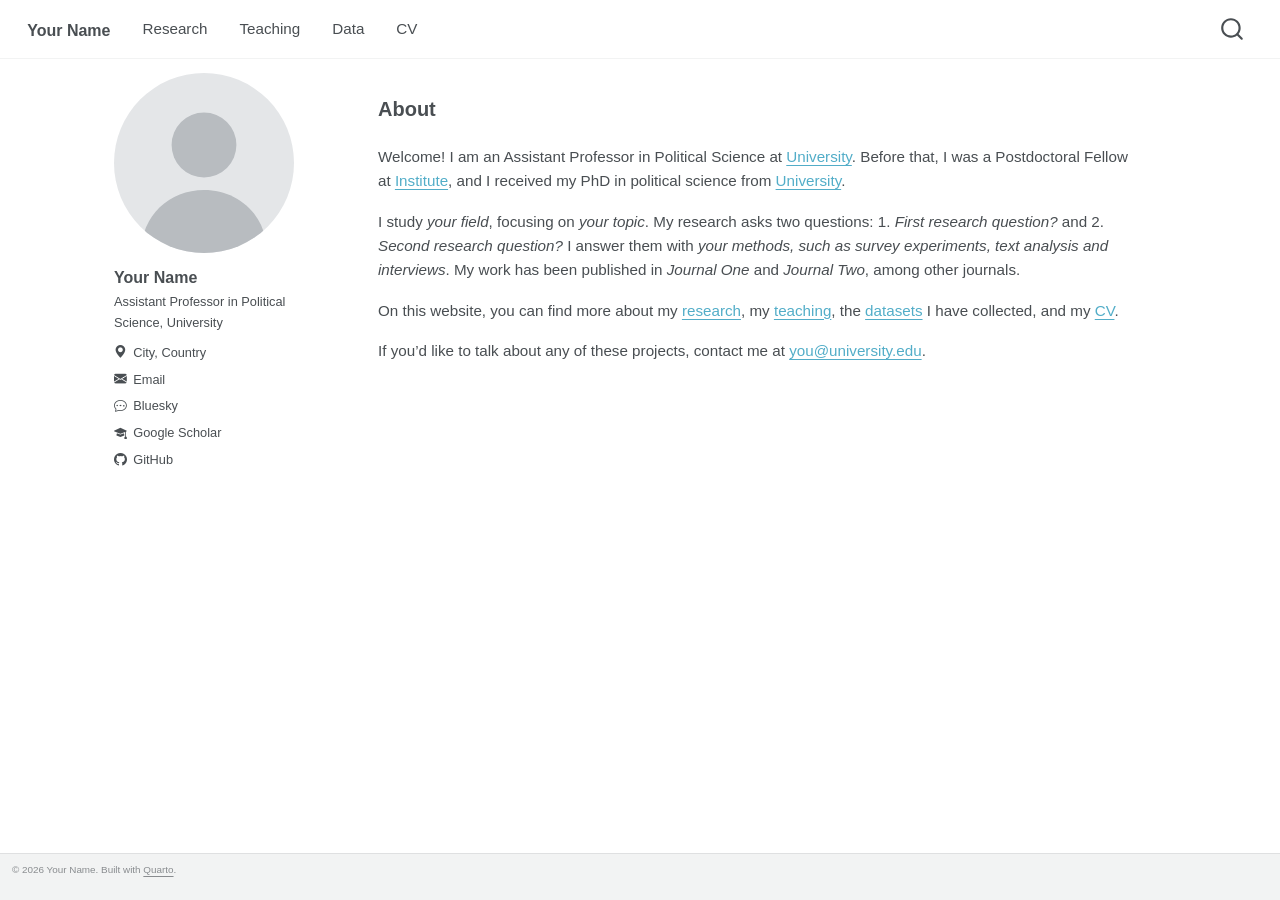
<file: index.html>
<!DOCTYPE html>
<html xmlns="http://www.w3.org/1999/xhtml" lang="en" xml:lang="en"><head>

<meta charset="utf-8">
<meta name="generator" content="quarto-1.8.27">

<meta name="viewport" content="width=device-width, initial-scale=1.0, user-scalable=yes">


<title>Your Name</title>
<style>
code{white-space: pre-wrap;}
span.smallcaps{font-variant: small-caps;}
div.columns{display: flex; gap: min(4vw, 1.5em);}
div.column{flex: auto; overflow-x: auto;}
div.hanging-indent{margin-left: 1.5em; text-indent: -1.5em;}
ul.task-list{list-style: none;}
ul.task-list li input[type="checkbox"] {
  width: 0.8em;
  margin: 0 0.8em 0.2em -1em; /* quarto-specific, see https://github.com/quarto-dev/quarto-cli/issues/4556 */ 
  vertical-align: middle;
}
</style>


<script src="site_libs/quarto-nav/quarto-nav.js"></script>
<script src="site_libs/quarto-nav/headroom.min.js"></script>
<script src="site_libs/clipboard/clipboard.min.js"></script>
<script src="site_libs/quarto-search/autocomplete.umd.js"></script>
<script src="site_libs/quarto-search/fuse.min.js"></script>
<script src="site_libs/quarto-search/quarto-search.js"></script>
<meta name="quarto:offset" content="./">
<script src="site_libs/quarto-html/quarto.js" type="module"></script>
<script src="site_libs/quarto-html/tabsets/tabsets.js" type="module"></script>
<script src="site_libs/quarto-html/axe/axe-check.js" type="module"></script>
<script src="site_libs/quarto-html/popper.min.js"></script>
<script src="site_libs/quarto-html/tippy.umd.min.js"></script>
<script src="site_libs/quarto-html/anchor.min.js"></script>
<link href="site_libs/quarto-html/tippy.css" rel="stylesheet">
<link href="site_libs/quarto-html/quarto-syntax-highlighting-ed96de9b727972fe78a7b5d16c58bf87.css" rel="stylesheet" id="quarto-text-highlighting-styles">
<script src="site_libs/bootstrap/bootstrap.min.js"></script>
<link href="site_libs/bootstrap/bootstrap-icons.css" rel="stylesheet">
<link href="site_libs/bootstrap/bootstrap-ee97588a45129e095c12fea305d9e4d0.min.css" rel="stylesheet" append-hash="true" id="quarto-bootstrap" data-mode="light">
<script id="quarto-search-options" type="application/json">{
  "location": "navbar",
  "copy-button": false,
  "collapse-after": 3,
  "panel-placement": "end",
  "type": "overlay",
  "limit": 50,
  "keyboard-shortcut": [
    "f",
    "/",
    "s"
  ],
  "show-item-context": false,
  "language": {
    "search-no-results-text": "No results",
    "search-matching-documents-text": "matching documents",
    "search-copy-link-title": "Copy link to search",
    "search-hide-matches-text": "Hide additional matches",
    "search-more-match-text": "more match in this document",
    "search-more-matches-text": "more matches in this document",
    "search-clear-button-title": "Clear",
    "search-text-placeholder": "",
    "search-detached-cancel-button-title": "Cancel",
    "search-submit-button-title": "Submit",
    "search-label": "Search"
  }
}</script>


</head>

<body class="nav-fixed fullcontent quarto-light">

<div id="quarto-search-results"></div>
  <header id="quarto-header" class="headroom fixed-top">
    <nav class="navbar navbar-expand-lg " data-bs-theme="dark">
      <div class="navbar-container container-fluid">
      <div class="navbar-brand-container mx-auto">
    <a class="navbar-brand" href="./index.html">
    <span class="navbar-title">Your Name</span>
    </a>
  </div>
            <div id="quarto-search" class="" title="Search"></div>
          <button class="navbar-toggler" type="button" data-bs-toggle="collapse" data-bs-target="#navbarCollapse" aria-controls="navbarCollapse" role="menu" aria-expanded="false" aria-label="Toggle navigation" onclick="if (window.quartoToggleHeadroom) { window.quartoToggleHeadroom(); }">
  <span class="navbar-toggler-icon"></span>
</button>
          <div class="collapse navbar-collapse" id="navbarCollapse">
            <ul class="navbar-nav navbar-nav-scroll me-auto">
  <li class="nav-item">
    <a class="nav-link" href="./research.html"> 
<span class="menu-text">Research</span></a>
  </li>  
  <li class="nav-item">
    <a class="nav-link" href="./teaching.html"> 
<span class="menu-text">Teaching</span></a>
  </li>  
  <li class="nav-item">
    <a class="nav-link" href="./data.html"> 
<span class="menu-text">Data</span></a>
  </li>  
  <li class="nav-item">
    <a class="nav-link" href="./cv.html"> 
<span class="menu-text">CV</span></a>
  </li>  
</ul>
          </div> <!-- /navcollapse -->
            <div class="quarto-navbar-tools">
</div>
      </div> <!-- /container-fluid -->
    </nav>
</header>
<!-- content -->
<div id="quarto-content" class="quarto-container page-layout-custom page-navbar">
<!-- sidebar -->
<!-- margin-sidebar -->
<!-- main -->

<header id="title-block-header" class="quarto-title-block default">
<div class="quarto-title">
<h1 class="title">Your Name</h1>
</div>



<div class="quarto-title-meta">

    
  
    
  </div>
  


</header>


<div class="page-grid"><div class="author-card">
<img class="author-photo" src="./images/profile.svg" alt="Photo of Your Name">
<p class="author-name">Your Name</p>
<p class="author-bio">Assistant Professor in Political Science, University</p>
<ul class="author-links">
<li><i class="bi bi-geo-alt-fill"></i>City, Country</li>
<li><a href="mailto:you@university.edu"><i class="bi bi-envelope-fill"></i>Email</a></li>
<li><a href="https://bsky.app/profile/yourhandle"><i class="bi bi-chat-dots"></i>Bluesky</a></li>
<li><a href="https://scholar.google.com/"><i class="bi bi-mortarboard-fill"></i>Google Scholar</a></li>
<li><a href="https://github.com/osorio-krauter"><i class="bi bi-github"></i>GitHub</a></li>
</ul></div><div class="page-main">
<section id="about" class="level2">
<h2 data-anchor-id="about">About</h2>
<p>Welcome! I am an Assistant Professor in Political Science at <a href="https://example.edu">University</a>. Before that, I was a Postdoctoral Fellow at <a href="https://example.edu">Institute</a>, and I received my PhD in political science from <a href="https://example.edu">University</a>.</p>
<p>I study <em>your field</em>, focusing on <em>your topic</em>. My research asks two questions: 1. <em>First research question?</em> and 2. <em>Second research question?</em> I answer them with <em>your methods, such as survey experiments, text analysis and interviews</em>. My work has been published in <em>Journal One</em> and <em>Journal Two</em>, among other journals.</p>
<p>On this website, you can find more about my <a href="./research.html">research</a>, my <a href="./teaching.html">teaching</a>, the <a href="./data.html">datasets</a> I have collected, and my <a href="./cv.html">CV</a>.</p>
<p>If you’d like to talk about any of these projects, contact me at <a href="mailto:you@university.edu">you@university.edu</a>.</p>


</section></div></div>



<script id="quarto-html-after-body" type="application/javascript">
  window.document.addEventListener("DOMContentLoaded", function (event) {
    const icon = "";
    const anchorJS = new window.AnchorJS();
    anchorJS.options = {
      placement: 'right',
      icon: icon
    };
    anchorJS.add('.anchored');
    const isCodeAnnotation = (el) => {
      for (const clz of el.classList) {
        if (clz.startsWith('code-annotation-')) {                     
          return true;
        }
      }
      return false;
    }
    const onCopySuccess = function(e) {
      // button target
      const button = e.trigger;
      // don't keep focus
      button.blur();
      // flash "checked"
      button.classList.add('code-copy-button-checked');
      var currentTitle = button.getAttribute("title");
      button.setAttribute("title", "Copied!");
      let tooltip;
      if (window.bootstrap) {
        button.setAttribute("data-bs-toggle", "tooltip");
        button.setAttribute("data-bs-placement", "left");
        button.setAttribute("data-bs-title", "Copied!");
        tooltip = new bootstrap.Tooltip(button, 
          { trigger: "manual", 
            customClass: "code-copy-button-tooltip",
            offset: [0, -8]});
        tooltip.show();    
      }
      setTimeout(function() {
        if (tooltip) {
          tooltip.hide();
          button.removeAttribute("data-bs-title");
          button.removeAttribute("data-bs-toggle");
          button.removeAttribute("data-bs-placement");
        }
        button.setAttribute("title", currentTitle);
        button.classList.remove('code-copy-button-checked');
      }, 1000);
      // clear code selection
      e.clearSelection();
    }
    const getTextToCopy = function(trigger) {
      const outerScaffold = trigger.parentElement.cloneNode(true);
      const codeEl = outerScaffold.querySelector('code');
      for (const childEl of codeEl.children) {
        if (isCodeAnnotation(childEl)) {
          childEl.remove();
        }
      }
      return codeEl.innerText;
    }
    const clipboard = new window.ClipboardJS('.code-copy-button:not([data-in-quarto-modal])', {
      text: getTextToCopy
    });
    clipboard.on('success', onCopySuccess);
    if (window.document.getElementById('quarto-embedded-source-code-modal')) {
      const clipboardModal = new window.ClipboardJS('.code-copy-button[data-in-quarto-modal]', {
        text: getTextToCopy,
        container: window.document.getElementById('quarto-embedded-source-code-modal')
      });
      clipboardModal.on('success', onCopySuccess);
    }
      var localhostRegex = new RegExp(/^(?:http|https):\/\/localhost\:?[0-9]*\//);
      var mailtoRegex = new RegExp(/^mailto:/);
        var filterRegex = new RegExp("https:\/\/osorio-krauter\.github\.io");
      var isInternal = (href) => {
          return filterRegex.test(href) || localhostRegex.test(href) || mailtoRegex.test(href);
      }
      // Inspect non-navigation links and adorn them if external
     var links = window.document.querySelectorAll('a[href]:not(.nav-link):not(.navbar-brand):not(.toc-action):not(.sidebar-link):not(.sidebar-item-toggle):not(.pagination-link):not(.no-external):not([aria-hidden]):not(.dropdown-item):not(.quarto-navigation-tool):not(.about-link)');
      for (var i=0; i<links.length; i++) {
        const link = links[i];
        if (!isInternal(link.href)) {
          // undo the damage that might have been done by quarto-nav.js in the case of
          // links that we want to consider external
          if (link.dataset.originalHref !== undefined) {
            link.href = link.dataset.originalHref;
          }
        }
      }
    function tippyHover(el, contentFn, onTriggerFn, onUntriggerFn) {
      const config = {
        allowHTML: true,
        maxWidth: 500,
        delay: 100,
        arrow: false,
        appendTo: function(el) {
            return el.parentElement;
        },
        interactive: true,
        interactiveBorder: 10,
        theme: 'quarto',
        placement: 'bottom-start',
      };
      if (contentFn) {
        config.content = contentFn;
      }
      if (onTriggerFn) {
        config.onTrigger = onTriggerFn;
      }
      if (onUntriggerFn) {
        config.onUntrigger = onUntriggerFn;
      }
      window.tippy(el, config); 
    }
    const noterefs = window.document.querySelectorAll('a[role="doc-noteref"]');
    for (var i=0; i<noterefs.length; i++) {
      const ref = noterefs[i];
      tippyHover(ref, function() {
        // use id or data attribute instead here
        let href = ref.getAttribute('data-footnote-href') || ref.getAttribute('href');
        try { href = new URL(href).hash; } catch {}
        const id = href.replace(/^#\/?/, "");
        const note = window.document.getElementById(id);
        if (note) {
          return note.innerHTML;
        } else {
          return "";
        }
      });
    }
    const xrefs = window.document.querySelectorAll('a.quarto-xref');
    const processXRef = (id, note) => {
      // Strip column container classes
      const stripColumnClz = (el) => {
        el.classList.remove("page-full", "page-columns");
        if (el.children) {
          for (const child of el.children) {
            stripColumnClz(child);
          }
        }
      }
      stripColumnClz(note)
      if (id === null || id.startsWith('sec-')) {
        // Special case sections, only their first couple elements
        const container = document.createElement("div");
        if (note.children && note.children.length > 2) {
          container.appendChild(note.children[0].cloneNode(true));
          for (let i = 1; i < note.children.length; i++) {
            const child = note.children[i];
            if (child.tagName === "P" && child.innerText === "") {
              continue;
            } else {
              container.appendChild(child.cloneNode(true));
              break;
            }
          }
          if (window.Quarto?.typesetMath) {
            window.Quarto.typesetMath(container);
          }
          return container.innerHTML
        } else {
          if (window.Quarto?.typesetMath) {
            window.Quarto.typesetMath(note);
          }
          return note.innerHTML;
        }
      } else {
        // Remove any anchor links if they are present
        const anchorLink = note.querySelector('a.anchorjs-link');
        if (anchorLink) {
          anchorLink.remove();
        }
        if (window.Quarto?.typesetMath) {
          window.Quarto.typesetMath(note);
        }
        if (note.classList.contains("callout")) {
          return note.outerHTML;
        } else {
          return note.innerHTML;
        }
      }
    }
    for (var i=0; i<xrefs.length; i++) {
      const xref = xrefs[i];
      tippyHover(xref, undefined, function(instance) {
        instance.disable();
        let url = xref.getAttribute('href');
        let hash = undefined; 
        if (url.startsWith('#')) {
          hash = url;
        } else {
          try { hash = new URL(url).hash; } catch {}
        }
        if (hash) {
          const id = hash.replace(/^#\/?/, "");
          const note = window.document.getElementById(id);
          if (note !== null) {
            try {
              const html = processXRef(id, note.cloneNode(true));
              instance.setContent(html);
            } finally {
              instance.enable();
              instance.show();
            }
          } else {
            // See if we can fetch this
            fetch(url.split('#')[0])
            .then(res => res.text())
            .then(html => {
              const parser = new DOMParser();
              const htmlDoc = parser.parseFromString(html, "text/html");
              const note = htmlDoc.getElementById(id);
              if (note !== null) {
                const html = processXRef(id, note);
                instance.setContent(html);
              } 
            }).finally(() => {
              instance.enable();
              instance.show();
            });
          }
        } else {
          // See if we can fetch a full url (with no hash to target)
          // This is a special case and we should probably do some content thinning / targeting
          fetch(url)
          .then(res => res.text())
          .then(html => {
            const parser = new DOMParser();
            const htmlDoc = parser.parseFromString(html, "text/html");
            const note = htmlDoc.querySelector('main.content');
            if (note !== null) {
              // This should only happen for chapter cross references
              // (since there is no id in the URL)
              // remove the first header
              if (note.children.length > 0 && note.children[0].tagName === "HEADER") {
                note.children[0].remove();
              }
              const html = processXRef(null, note);
              instance.setContent(html);
            } 
          }).finally(() => {
            instance.enable();
            instance.show();
          });
        }
      }, function(instance) {
      });
    }
        let selectedAnnoteEl;
        const selectorForAnnotation = ( cell, annotation) => {
          let cellAttr = 'data-code-cell="' + cell + '"';
          let lineAttr = 'data-code-annotation="' +  annotation + '"';
          const selector = 'span[' + cellAttr + '][' + lineAttr + ']';
          return selector;
        }
        const selectCodeLines = (annoteEl) => {
          const doc = window.document;
          const targetCell = annoteEl.getAttribute("data-target-cell");
          const targetAnnotation = annoteEl.getAttribute("data-target-annotation");
          const annoteSpan = window.document.querySelector(selectorForAnnotation(targetCell, targetAnnotation));
          const lines = annoteSpan.getAttribute("data-code-lines").split(",");
          const lineIds = lines.map((line) => {
            return targetCell + "-" + line;
          })
          let top = null;
          let height = null;
          let parent = null;
          if (lineIds.length > 0) {
              //compute the position of the single el (top and bottom and make a div)
              const el = window.document.getElementById(lineIds[0]);
              top = el.offsetTop;
              height = el.offsetHeight;
              parent = el.parentElement.parentElement;
            if (lineIds.length > 1) {
              const lastEl = window.document.getElementById(lineIds[lineIds.length - 1]);
              const bottom = lastEl.offsetTop + lastEl.offsetHeight;
              height = bottom - top;
            }
            if (top !== null && height !== null && parent !== null) {
              // cook up a div (if necessary) and position it 
              let div = window.document.getElementById("code-annotation-line-highlight");
              if (div === null) {
                div = window.document.createElement("div");
                div.setAttribute("id", "code-annotation-line-highlight");
                div.style.position = 'absolute';
                parent.appendChild(div);
              }
              div.style.top = top - 2 + "px";
              div.style.height = height + 4 + "px";
              div.style.left = 0;
              let gutterDiv = window.document.getElementById("code-annotation-line-highlight-gutter");
              if (gutterDiv === null) {
                gutterDiv = window.document.createElement("div");
                gutterDiv.setAttribute("id", "code-annotation-line-highlight-gutter");
                gutterDiv.style.position = 'absolute';
                const codeCell = window.document.getElementById(targetCell);
                const gutter = codeCell.querySelector('.code-annotation-gutter');
                gutter.appendChild(gutterDiv);
              }
              gutterDiv.style.top = top - 2 + "px";
              gutterDiv.style.height = height + 4 + "px";
            }
            selectedAnnoteEl = annoteEl;
          }
        };
        const unselectCodeLines = () => {
          const elementsIds = ["code-annotation-line-highlight", "code-annotation-line-highlight-gutter"];
          elementsIds.forEach((elId) => {
            const div = window.document.getElementById(elId);
            if (div) {
              div.remove();
            }
          });
          selectedAnnoteEl = undefined;
        };
          // Handle positioning of the toggle
      window.addEventListener(
        "resize",
        throttle(() => {
          elRect = undefined;
          if (selectedAnnoteEl) {
            selectCodeLines(selectedAnnoteEl);
          }
        }, 10)
      );
      function throttle(fn, ms) {
      let throttle = false;
      let timer;
        return (...args) => {
          if(!throttle) { // first call gets through
              fn.apply(this, args);
              throttle = true;
          } else { // all the others get throttled
              if(timer) clearTimeout(timer); // cancel #2
              timer = setTimeout(() => {
                fn.apply(this, args);
                timer = throttle = false;
              }, ms);
          }
        };
      }
        // Attach click handler to the DT
        const annoteDls = window.document.querySelectorAll('dt[data-target-cell]');
        for (const annoteDlNode of annoteDls) {
          annoteDlNode.addEventListener('click', (event) => {
            const clickedEl = event.target;
            if (clickedEl !== selectedAnnoteEl) {
              unselectCodeLines();
              const activeEl = window.document.querySelector('dt[data-target-cell].code-annotation-active');
              if (activeEl) {
                activeEl.classList.remove('code-annotation-active');
              }
              selectCodeLines(clickedEl);
              clickedEl.classList.add('code-annotation-active');
            } else {
              // Unselect the line
              unselectCodeLines();
              clickedEl.classList.remove('code-annotation-active');
            }
          });
        }
    const findCites = (el) => {
      const parentEl = el.parentElement;
      if (parentEl) {
        const cites = parentEl.dataset.cites;
        if (cites) {
          return {
            el,
            cites: cites.split(' ')
          };
        } else {
          return findCites(el.parentElement)
        }
      } else {
        return undefined;
      }
    };
    var bibliorefs = window.document.querySelectorAll('a[role="doc-biblioref"]');
    for (var i=0; i<bibliorefs.length; i++) {
      const ref = bibliorefs[i];
      const citeInfo = findCites(ref);
      if (citeInfo) {
        tippyHover(citeInfo.el, function() {
          var popup = window.document.createElement('div');
          citeInfo.cites.forEach(function(cite) {
            var citeDiv = window.document.createElement('div');
            citeDiv.classList.add('hanging-indent');
            citeDiv.classList.add('csl-entry');
            var biblioDiv = window.document.getElementById('ref-' + cite);
            if (biblioDiv) {
              citeDiv.innerHTML = biblioDiv.innerHTML;
            }
            popup.appendChild(citeDiv);
          });
          return popup.innerHTML;
        });
      }
    }
  });
  </script>
</div> <!-- /content -->
<footer class="footer">
  <div class="nav-footer">
    <div class="nav-footer-left">
<p>© 2026 Your Name. Built with <a href="https://quarto.org">Quarto</a>.</p>
</div>   
    <div class="nav-footer-center">
      &nbsp;
    </div>
    <div class="nav-footer-right">
      &nbsp;
    </div>
  </div>
</footer>




</body></html>
</file>
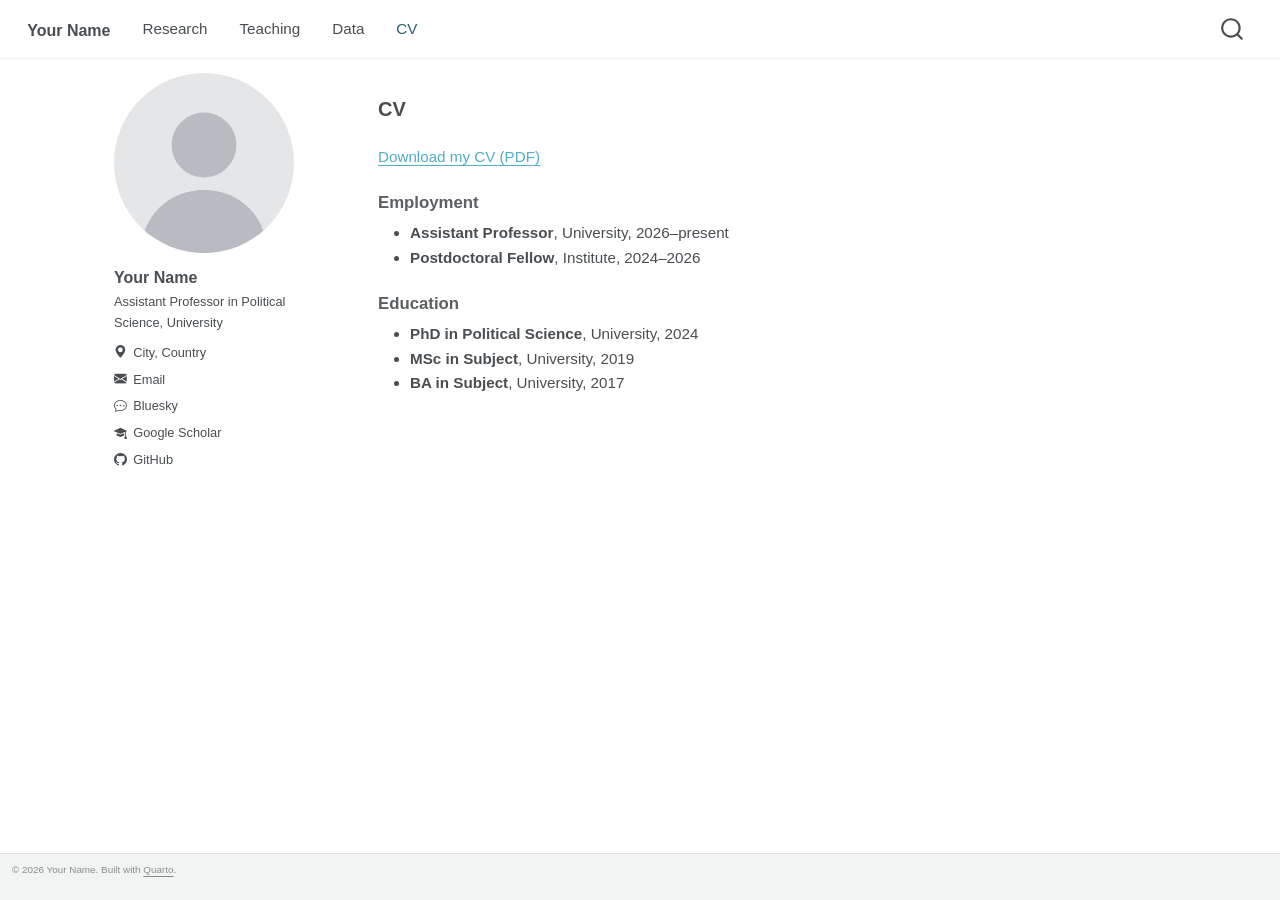
<file: cv.html>
<!DOCTYPE html>
<html xmlns="http://www.w3.org/1999/xhtml" lang="en" xml:lang="en"><head>

<meta charset="utf-8">
<meta name="generator" content="quarto-1.8.27">

<meta name="viewport" content="width=device-width, initial-scale=1.0, user-scalable=yes">


<title>CV – Your Name</title>
<style>
code{white-space: pre-wrap;}
span.smallcaps{font-variant: small-caps;}
div.columns{display: flex; gap: min(4vw, 1.5em);}
div.column{flex: auto; overflow-x: auto;}
div.hanging-indent{margin-left: 1.5em; text-indent: -1.5em;}
ul.task-list{list-style: none;}
ul.task-list li input[type="checkbox"] {
  width: 0.8em;
  margin: 0 0.8em 0.2em -1em; /* quarto-specific, see https://github.com/quarto-dev/quarto-cli/issues/4556 */ 
  vertical-align: middle;
}
</style>


<script src="site_libs/quarto-nav/quarto-nav.js"></script>
<script src="site_libs/quarto-nav/headroom.min.js"></script>
<script src="site_libs/clipboard/clipboard.min.js"></script>
<script src="site_libs/quarto-search/autocomplete.umd.js"></script>
<script src="site_libs/quarto-search/fuse.min.js"></script>
<script src="site_libs/quarto-search/quarto-search.js"></script>
<meta name="quarto:offset" content="./">
<script src="site_libs/quarto-html/quarto.js" type="module"></script>
<script src="site_libs/quarto-html/tabsets/tabsets.js" type="module"></script>
<script src="site_libs/quarto-html/axe/axe-check.js" type="module"></script>
<script src="site_libs/quarto-html/popper.min.js"></script>
<script src="site_libs/quarto-html/tippy.umd.min.js"></script>
<script src="site_libs/quarto-html/anchor.min.js"></script>
<link href="site_libs/quarto-html/tippy.css" rel="stylesheet">
<link href="site_libs/quarto-html/quarto-syntax-highlighting-ed96de9b727972fe78a7b5d16c58bf87.css" rel="stylesheet" id="quarto-text-highlighting-styles">
<script src="site_libs/bootstrap/bootstrap.min.js"></script>
<link href="site_libs/bootstrap/bootstrap-icons.css" rel="stylesheet">
<link href="site_libs/bootstrap/bootstrap-ee97588a45129e095c12fea305d9e4d0.min.css" rel="stylesheet" append-hash="true" id="quarto-bootstrap" data-mode="light">
<script id="quarto-search-options" type="application/json">{
  "location": "navbar",
  "copy-button": false,
  "collapse-after": 3,
  "panel-placement": "end",
  "type": "overlay",
  "limit": 50,
  "keyboard-shortcut": [
    "f",
    "/",
    "s"
  ],
  "show-item-context": false,
  "language": {
    "search-no-results-text": "No results",
    "search-matching-documents-text": "matching documents",
    "search-copy-link-title": "Copy link to search",
    "search-hide-matches-text": "Hide additional matches",
    "search-more-match-text": "more match in this document",
    "search-more-matches-text": "more matches in this document",
    "search-clear-button-title": "Clear",
    "search-text-placeholder": "",
    "search-detached-cancel-button-title": "Cancel",
    "search-submit-button-title": "Submit",
    "search-label": "Search"
  }
}</script>


</head>

<body class="nav-fixed fullcontent quarto-light">

<div id="quarto-search-results"></div>
  <header id="quarto-header" class="headroom fixed-top">
    <nav class="navbar navbar-expand-lg " data-bs-theme="dark">
      <div class="navbar-container container-fluid">
      <div class="navbar-brand-container mx-auto">
    <a class="navbar-brand" href="./index.html">
    <span class="navbar-title">Your Name</span>
    </a>
  </div>
            <div id="quarto-search" class="" title="Search"></div>
          <button class="navbar-toggler" type="button" data-bs-toggle="collapse" data-bs-target="#navbarCollapse" aria-controls="navbarCollapse" role="menu" aria-expanded="false" aria-label="Toggle navigation" onclick="if (window.quartoToggleHeadroom) { window.quartoToggleHeadroom(); }">
  <span class="navbar-toggler-icon"></span>
</button>
          <div class="collapse navbar-collapse" id="navbarCollapse">
            <ul class="navbar-nav navbar-nav-scroll me-auto">
  <li class="nav-item">
    <a class="nav-link" href="./research.html"> 
<span class="menu-text">Research</span></a>
  </li>  
  <li class="nav-item">
    <a class="nav-link" href="./teaching.html"> 
<span class="menu-text">Teaching</span></a>
  </li>  
  <li class="nav-item">
    <a class="nav-link" href="./data.html"> 
<span class="menu-text">Data</span></a>
  </li>  
  <li class="nav-item">
    <a class="nav-link active" href="./cv.html" aria-current="page"> 
<span class="menu-text">CV</span></a>
  </li>  
</ul>
          </div> <!-- /navcollapse -->
            <div class="quarto-navbar-tools">
</div>
      </div> <!-- /container-fluid -->
    </nav>
</header>
<!-- content -->
<div id="quarto-content" class="quarto-container page-layout-custom page-navbar">
<!-- sidebar -->
<!-- margin-sidebar -->
<!-- main -->

<header id="title-block-header" class="quarto-title-block default">
<div class="quarto-title">
<h1 class="title">CV</h1>
</div>



<div class="quarto-title-meta">

    
  
    
  </div>
  


</header>


<div class="page-grid"><div class="author-card">
<img class="author-photo" src="./images/profile.svg" alt="Photo of Your Name">
<p class="author-name">Your Name</p>
<p class="author-bio">Assistant Professor in Political Science, University</p>
<ul class="author-links">
<li><i class="bi bi-geo-alt-fill"></i>City, Country</li>
<li><a href="mailto:you@university.edu"><i class="bi bi-envelope-fill"></i>Email</a></li>
<li><a href="https://bsky.app/profile/yourhandle"><i class="bi bi-chat-dots"></i>Bluesky</a></li>
<li><a href="https://scholar.google.com/"><i class="bi bi-mortarboard-fill"></i>Google Scholar</a></li>
<li><a href="https://github.com/osorio-krauter"><i class="bi bi-github"></i>GitHub</a></li>
</ul></div><div class="page-main">
<section id="cv" class="level2">
<h2 data-anchor-id="cv">CV</h2>
<p><a href="files/cv.pdf">Download my CV (PDF)</a></p>
<section id="employment" class="level3">
<h3 data-anchor-id="employment">Employment</h3>
<ul>
<li><strong>Assistant Professor</strong>, University, 2026–present</li>
<li><strong>Postdoctoral Fellow</strong>, Institute, 2024–2026</li>
</ul>
</section>
<section id="education" class="level3">
<h3 data-anchor-id="education">Education</h3>
<ul>
<li><strong>PhD in Political Science</strong>, University, 2024</li>
<li><strong>MSc in Subject</strong>, University, 2019</li>
<li><strong>BA in Subject</strong>, University, 2017</li>
</ul>


</section></section></div></div>




<script id="quarto-html-after-body" type="application/javascript">
  window.document.addEventListener("DOMContentLoaded", function (event) {
    const icon = "";
    const anchorJS = new window.AnchorJS();
    anchorJS.options = {
      placement: 'right',
      icon: icon
    };
    anchorJS.add('.anchored');
    const isCodeAnnotation = (el) => {
      for (const clz of el.classList) {
        if (clz.startsWith('code-annotation-')) {                     
          return true;
        }
      }
      return false;
    }
    const onCopySuccess = function(e) {
      // button target
      const button = e.trigger;
      // don't keep focus
      button.blur();
      // flash "checked"
      button.classList.add('code-copy-button-checked');
      var currentTitle = button.getAttribute("title");
      button.setAttribute("title", "Copied!");
      let tooltip;
      if (window.bootstrap) {
        button.setAttribute("data-bs-toggle", "tooltip");
        button.setAttribute("data-bs-placement", "left");
        button.setAttribute("data-bs-title", "Copied!");
        tooltip = new bootstrap.Tooltip(button, 
          { trigger: "manual", 
            customClass: "code-copy-button-tooltip",
            offset: [0, -8]});
        tooltip.show();    
      }
      setTimeout(function() {
        if (tooltip) {
          tooltip.hide();
          button.removeAttribute("data-bs-title");
          button.removeAttribute("data-bs-toggle");
          button.removeAttribute("data-bs-placement");
        }
        button.setAttribute("title", currentTitle);
        button.classList.remove('code-copy-button-checked');
      }, 1000);
      // clear code selection
      e.clearSelection();
    }
    const getTextToCopy = function(trigger) {
      const outerScaffold = trigger.parentElement.cloneNode(true);
      const codeEl = outerScaffold.querySelector('code');
      for (const childEl of codeEl.children) {
        if (isCodeAnnotation(childEl)) {
          childEl.remove();
        }
      }
      return codeEl.innerText;
    }
    const clipboard = new window.ClipboardJS('.code-copy-button:not([data-in-quarto-modal])', {
      text: getTextToCopy
    });
    clipboard.on('success', onCopySuccess);
    if (window.document.getElementById('quarto-embedded-source-code-modal')) {
      const clipboardModal = new window.ClipboardJS('.code-copy-button[data-in-quarto-modal]', {
        text: getTextToCopy,
        container: window.document.getElementById('quarto-embedded-source-code-modal')
      });
      clipboardModal.on('success', onCopySuccess);
    }
      var localhostRegex = new RegExp(/^(?:http|https):\/\/localhost\:?[0-9]*\//);
      var mailtoRegex = new RegExp(/^mailto:/);
        var filterRegex = new RegExp("https:\/\/osorio-krauter\.github\.io");
      var isInternal = (href) => {
          return filterRegex.test(href) || localhostRegex.test(href) || mailtoRegex.test(href);
      }
      // Inspect non-navigation links and adorn them if external
     var links = window.document.querySelectorAll('a[href]:not(.nav-link):not(.navbar-brand):not(.toc-action):not(.sidebar-link):not(.sidebar-item-toggle):not(.pagination-link):not(.no-external):not([aria-hidden]):not(.dropdown-item):not(.quarto-navigation-tool):not(.about-link)');
      for (var i=0; i<links.length; i++) {
        const link = links[i];
        if (!isInternal(link.href)) {
          // undo the damage that might have been done by quarto-nav.js in the case of
          // links that we want to consider external
          if (link.dataset.originalHref !== undefined) {
            link.href = link.dataset.originalHref;
          }
        }
      }
    function tippyHover(el, contentFn, onTriggerFn, onUntriggerFn) {
      const config = {
        allowHTML: true,
        maxWidth: 500,
        delay: 100,
        arrow: false,
        appendTo: function(el) {
            return el.parentElement;
        },
        interactive: true,
        interactiveBorder: 10,
        theme: 'quarto',
        placement: 'bottom-start',
      };
      if (contentFn) {
        config.content = contentFn;
      }
      if (onTriggerFn) {
        config.onTrigger = onTriggerFn;
      }
      if (onUntriggerFn) {
        config.onUntrigger = onUntriggerFn;
      }
      window.tippy(el, config); 
    }
    const noterefs = window.document.querySelectorAll('a[role="doc-noteref"]');
    for (var i=0; i<noterefs.length; i++) {
      const ref = noterefs[i];
      tippyHover(ref, function() {
        // use id or data attribute instead here
        let href = ref.getAttribute('data-footnote-href') || ref.getAttribute('href');
        try { href = new URL(href).hash; } catch {}
        const id = href.replace(/^#\/?/, "");
        const note = window.document.getElementById(id);
        if (note) {
          return note.innerHTML;
        } else {
          return "";
        }
      });
    }
    const xrefs = window.document.querySelectorAll('a.quarto-xref');
    const processXRef = (id, note) => {
      // Strip column container classes
      const stripColumnClz = (el) => {
        el.classList.remove("page-full", "page-columns");
        if (el.children) {
          for (const child of el.children) {
            stripColumnClz(child);
          }
        }
      }
      stripColumnClz(note)
      if (id === null || id.startsWith('sec-')) {
        // Special case sections, only their first couple elements
        const container = document.createElement("div");
        if (note.children && note.children.length > 2) {
          container.appendChild(note.children[0].cloneNode(true));
          for (let i = 1; i < note.children.length; i++) {
            const child = note.children[i];
            if (child.tagName === "P" && child.innerText === "") {
              continue;
            } else {
              container.appendChild(child.cloneNode(true));
              break;
            }
          }
          if (window.Quarto?.typesetMath) {
            window.Quarto.typesetMath(container);
          }
          return container.innerHTML
        } else {
          if (window.Quarto?.typesetMath) {
            window.Quarto.typesetMath(note);
          }
          return note.innerHTML;
        }
      } else {
        // Remove any anchor links if they are present
        const anchorLink = note.querySelector('a.anchorjs-link');
        if (anchorLink) {
          anchorLink.remove();
        }
        if (window.Quarto?.typesetMath) {
          window.Quarto.typesetMath(note);
        }
        if (note.classList.contains("callout")) {
          return note.outerHTML;
        } else {
          return note.innerHTML;
        }
      }
    }
    for (var i=0; i<xrefs.length; i++) {
      const xref = xrefs[i];
      tippyHover(xref, undefined, function(instance) {
        instance.disable();
        let url = xref.getAttribute('href');
        let hash = undefined; 
        if (url.startsWith('#')) {
          hash = url;
        } else {
          try { hash = new URL(url).hash; } catch {}
        }
        if (hash) {
          const id = hash.replace(/^#\/?/, "");
          const note = window.document.getElementById(id);
          if (note !== null) {
            try {
              const html = processXRef(id, note.cloneNode(true));
              instance.setContent(html);
            } finally {
              instance.enable();
              instance.show();
            }
          } else {
            // See if we can fetch this
            fetch(url.split('#')[0])
            .then(res => res.text())
            .then(html => {
              const parser = new DOMParser();
              const htmlDoc = parser.parseFromString(html, "text/html");
              const note = htmlDoc.getElementById(id);
              if (note !== null) {
                const html = processXRef(id, note);
                instance.setContent(html);
              } 
            }).finally(() => {
              instance.enable();
              instance.show();
            });
          }
        } else {
          // See if we can fetch a full url (with no hash to target)
          // This is a special case and we should probably do some content thinning / targeting
          fetch(url)
          .then(res => res.text())
          .then(html => {
            const parser = new DOMParser();
            const htmlDoc = parser.parseFromString(html, "text/html");
            const note = htmlDoc.querySelector('main.content');
            if (note !== null) {
              // This should only happen for chapter cross references
              // (since there is no id in the URL)
              // remove the first header
              if (note.children.length > 0 && note.children[0].tagName === "HEADER") {
                note.children[0].remove();
              }
              const html = processXRef(null, note);
              instance.setContent(html);
            } 
          }).finally(() => {
            instance.enable();
            instance.show();
          });
        }
      }, function(instance) {
      });
    }
        let selectedAnnoteEl;
        const selectorForAnnotation = ( cell, annotation) => {
          let cellAttr = 'data-code-cell="' + cell + '"';
          let lineAttr = 'data-code-annotation="' +  annotation + '"';
          const selector = 'span[' + cellAttr + '][' + lineAttr + ']';
          return selector;
        }
        const selectCodeLines = (annoteEl) => {
          const doc = window.document;
          const targetCell = annoteEl.getAttribute("data-target-cell");
          const targetAnnotation = annoteEl.getAttribute("data-target-annotation");
          const annoteSpan = window.document.querySelector(selectorForAnnotation(targetCell, targetAnnotation));
          const lines = annoteSpan.getAttribute("data-code-lines").split(",");
          const lineIds = lines.map((line) => {
            return targetCell + "-" + line;
          })
          let top = null;
          let height = null;
          let parent = null;
          if (lineIds.length > 0) {
              //compute the position of the single el (top and bottom and make a div)
              const el = window.document.getElementById(lineIds[0]);
              top = el.offsetTop;
              height = el.offsetHeight;
              parent = el.parentElement.parentElement;
            if (lineIds.length > 1) {
              const lastEl = window.document.getElementById(lineIds[lineIds.length - 1]);
              const bottom = lastEl.offsetTop + lastEl.offsetHeight;
              height = bottom - top;
            }
            if (top !== null && height !== null && parent !== null) {
              // cook up a div (if necessary) and position it 
              let div = window.document.getElementById("code-annotation-line-highlight");
              if (div === null) {
                div = window.document.createElement("div");
                div.setAttribute("id", "code-annotation-line-highlight");
                div.style.position = 'absolute';
                parent.appendChild(div);
              }
              div.style.top = top - 2 + "px";
              div.style.height = height + 4 + "px";
              div.style.left = 0;
              let gutterDiv = window.document.getElementById("code-annotation-line-highlight-gutter");
              if (gutterDiv === null) {
                gutterDiv = window.document.createElement("div");
                gutterDiv.setAttribute("id", "code-annotation-line-highlight-gutter");
                gutterDiv.style.position = 'absolute';
                const codeCell = window.document.getElementById(targetCell);
                const gutter = codeCell.querySelector('.code-annotation-gutter');
                gutter.appendChild(gutterDiv);
              }
              gutterDiv.style.top = top - 2 + "px";
              gutterDiv.style.height = height + 4 + "px";
            }
            selectedAnnoteEl = annoteEl;
          }
        };
        const unselectCodeLines = () => {
          const elementsIds = ["code-annotation-line-highlight", "code-annotation-line-highlight-gutter"];
          elementsIds.forEach((elId) => {
            const div = window.document.getElementById(elId);
            if (div) {
              div.remove();
            }
          });
          selectedAnnoteEl = undefined;
        };
          // Handle positioning of the toggle
      window.addEventListener(
        "resize",
        throttle(() => {
          elRect = undefined;
          if (selectedAnnoteEl) {
            selectCodeLines(selectedAnnoteEl);
          }
        }, 10)
      );
      function throttle(fn, ms) {
      let throttle = false;
      let timer;
        return (...args) => {
          if(!throttle) { // first call gets through
              fn.apply(this, args);
              throttle = true;
          } else { // all the others get throttled
              if(timer) clearTimeout(timer); // cancel #2
              timer = setTimeout(() => {
                fn.apply(this, args);
                timer = throttle = false;
              }, ms);
          }
        };
      }
        // Attach click handler to the DT
        const annoteDls = window.document.querySelectorAll('dt[data-target-cell]');
        for (const annoteDlNode of annoteDls) {
          annoteDlNode.addEventListener('click', (event) => {
            const clickedEl = event.target;
            if (clickedEl !== selectedAnnoteEl) {
              unselectCodeLines();
              const activeEl = window.document.querySelector('dt[data-target-cell].code-annotation-active');
              if (activeEl) {
                activeEl.classList.remove('code-annotation-active');
              }
              selectCodeLines(clickedEl);
              clickedEl.classList.add('code-annotation-active');
            } else {
              // Unselect the line
              unselectCodeLines();
              clickedEl.classList.remove('code-annotation-active');
            }
          });
        }
    const findCites = (el) => {
      const parentEl = el.parentElement;
      if (parentEl) {
        const cites = parentEl.dataset.cites;
        if (cites) {
          return {
            el,
            cites: cites.split(' ')
          };
        } else {
          return findCites(el.parentElement)
        }
      } else {
        return undefined;
      }
    };
    var bibliorefs = window.document.querySelectorAll('a[role="doc-biblioref"]');
    for (var i=0; i<bibliorefs.length; i++) {
      const ref = bibliorefs[i];
      const citeInfo = findCites(ref);
      if (citeInfo) {
        tippyHover(citeInfo.el, function() {
          var popup = window.document.createElement('div');
          citeInfo.cites.forEach(function(cite) {
            var citeDiv = window.document.createElement('div');
            citeDiv.classList.add('hanging-indent');
            citeDiv.classList.add('csl-entry');
            var biblioDiv = window.document.getElementById('ref-' + cite);
            if (biblioDiv) {
              citeDiv.innerHTML = biblioDiv.innerHTML;
            }
            popup.appendChild(citeDiv);
          });
          return popup.innerHTML;
        });
      }
    }
  });
  </script>
</div> <!-- /content -->
<footer class="footer">
  <div class="nav-footer">
    <div class="nav-footer-left">
<p>© 2026 Your Name. Built with <a href="https://quarto.org">Quarto</a>.</p>
</div>   
    <div class="nav-footer-center">
      &nbsp;
    </div>
    <div class="nav-footer-right">
      &nbsp;
    </div>
  </div>
</footer>




</body></html>
</file>
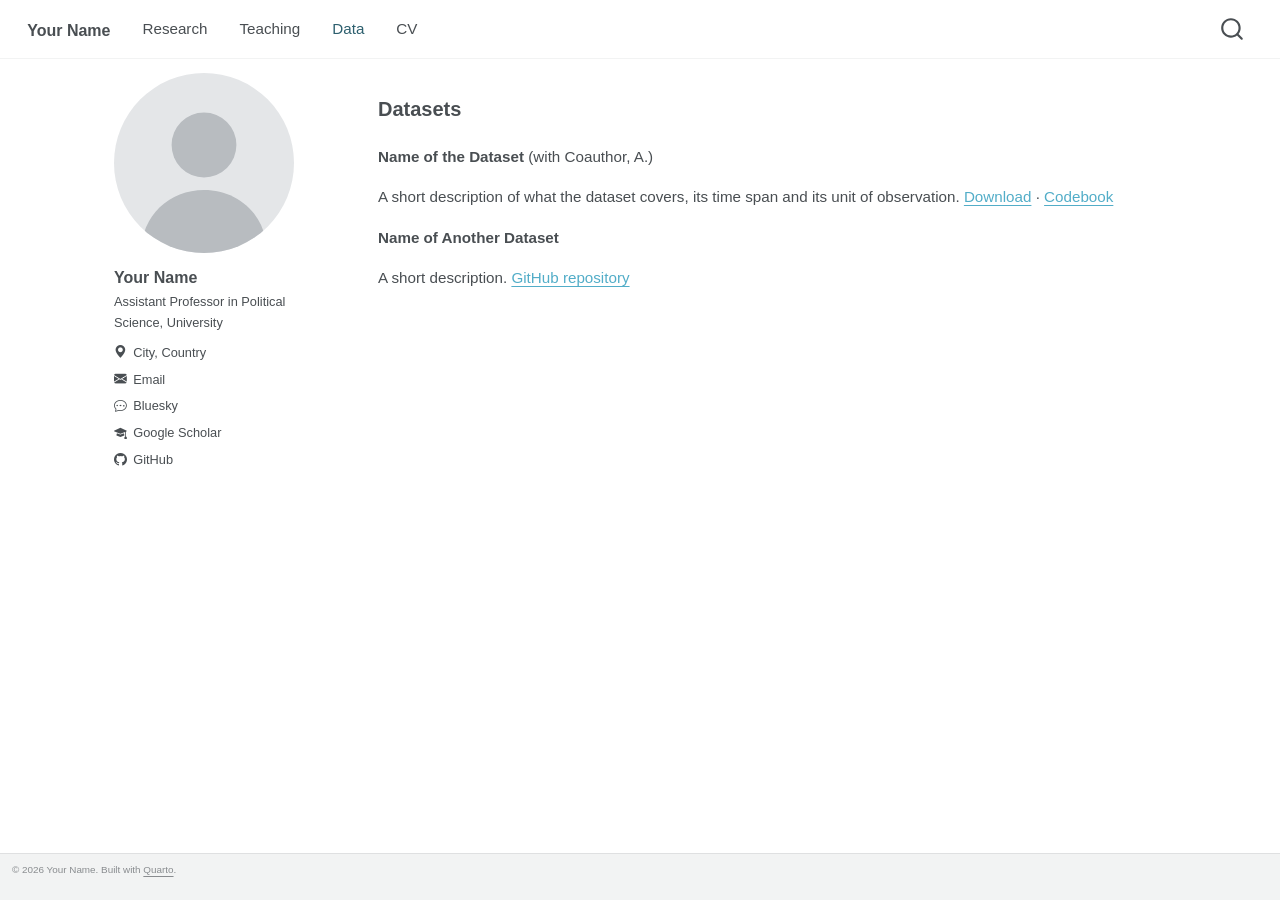
<file: data.html>
<!DOCTYPE html>
<html xmlns="http://www.w3.org/1999/xhtml" lang="en" xml:lang="en"><head>

<meta charset="utf-8">
<meta name="generator" content="quarto-1.8.27">

<meta name="viewport" content="width=device-width, initial-scale=1.0, user-scalable=yes">


<title>Data – Your Name</title>
<style>
code{white-space: pre-wrap;}
span.smallcaps{font-variant: small-caps;}
div.columns{display: flex; gap: min(4vw, 1.5em);}
div.column{flex: auto; overflow-x: auto;}
div.hanging-indent{margin-left: 1.5em; text-indent: -1.5em;}
ul.task-list{list-style: none;}
ul.task-list li input[type="checkbox"] {
  width: 0.8em;
  margin: 0 0.8em 0.2em -1em; /* quarto-specific, see https://github.com/quarto-dev/quarto-cli/issues/4556 */ 
  vertical-align: middle;
}
</style>


<script src="site_libs/quarto-nav/quarto-nav.js"></script>
<script src="site_libs/quarto-nav/headroom.min.js"></script>
<script src="site_libs/clipboard/clipboard.min.js"></script>
<script src="site_libs/quarto-search/autocomplete.umd.js"></script>
<script src="site_libs/quarto-search/fuse.min.js"></script>
<script src="site_libs/quarto-search/quarto-search.js"></script>
<meta name="quarto:offset" content="./">
<script src="site_libs/quarto-html/quarto.js" type="module"></script>
<script src="site_libs/quarto-html/tabsets/tabsets.js" type="module"></script>
<script src="site_libs/quarto-html/axe/axe-check.js" type="module"></script>
<script src="site_libs/quarto-html/popper.min.js"></script>
<script src="site_libs/quarto-html/tippy.umd.min.js"></script>
<script src="site_libs/quarto-html/anchor.min.js"></script>
<link href="site_libs/quarto-html/tippy.css" rel="stylesheet">
<link href="site_libs/quarto-html/quarto-syntax-highlighting-ed96de9b727972fe78a7b5d16c58bf87.css" rel="stylesheet" id="quarto-text-highlighting-styles">
<script src="site_libs/bootstrap/bootstrap.min.js"></script>
<link href="site_libs/bootstrap/bootstrap-icons.css" rel="stylesheet">
<link href="site_libs/bootstrap/bootstrap-ee97588a45129e095c12fea305d9e4d0.min.css" rel="stylesheet" append-hash="true" id="quarto-bootstrap" data-mode="light">
<script id="quarto-search-options" type="application/json">{
  "location": "navbar",
  "copy-button": false,
  "collapse-after": 3,
  "panel-placement": "end",
  "type": "overlay",
  "limit": 50,
  "keyboard-shortcut": [
    "f",
    "/",
    "s"
  ],
  "show-item-context": false,
  "language": {
    "search-no-results-text": "No results",
    "search-matching-documents-text": "matching documents",
    "search-copy-link-title": "Copy link to search",
    "search-hide-matches-text": "Hide additional matches",
    "search-more-match-text": "more match in this document",
    "search-more-matches-text": "more matches in this document",
    "search-clear-button-title": "Clear",
    "search-text-placeholder": "",
    "search-detached-cancel-button-title": "Cancel",
    "search-submit-button-title": "Submit",
    "search-label": "Search"
  }
}</script>


</head>

<body class="nav-fixed fullcontent quarto-light">

<div id="quarto-search-results"></div>
  <header id="quarto-header" class="headroom fixed-top">
    <nav class="navbar navbar-expand-lg " data-bs-theme="dark">
      <div class="navbar-container container-fluid">
      <div class="navbar-brand-container mx-auto">
    <a class="navbar-brand" href="./index.html">
    <span class="navbar-title">Your Name</span>
    </a>
  </div>
            <div id="quarto-search" class="" title="Search"></div>
          <button class="navbar-toggler" type="button" data-bs-toggle="collapse" data-bs-target="#navbarCollapse" aria-controls="navbarCollapse" role="menu" aria-expanded="false" aria-label="Toggle navigation" onclick="if (window.quartoToggleHeadroom) { window.quartoToggleHeadroom(); }">
  <span class="navbar-toggler-icon"></span>
</button>
          <div class="collapse navbar-collapse" id="navbarCollapse">
            <ul class="navbar-nav navbar-nav-scroll me-auto">
  <li class="nav-item">
    <a class="nav-link" href="./research.html"> 
<span class="menu-text">Research</span></a>
  </li>  
  <li class="nav-item">
    <a class="nav-link" href="./teaching.html"> 
<span class="menu-text">Teaching</span></a>
  </li>  
  <li class="nav-item">
    <a class="nav-link active" href="./data.html" aria-current="page"> 
<span class="menu-text">Data</span></a>
  </li>  
  <li class="nav-item">
    <a class="nav-link" href="./cv.html"> 
<span class="menu-text">CV</span></a>
  </li>  
</ul>
          </div> <!-- /navcollapse -->
            <div class="quarto-navbar-tools">
</div>
      </div> <!-- /container-fluid -->
    </nav>
</header>
<!-- content -->
<div id="quarto-content" class="quarto-container page-layout-custom page-navbar">
<!-- sidebar -->
<!-- margin-sidebar -->
<!-- main -->

<header id="title-block-header" class="quarto-title-block default">
<div class="quarto-title">
<h1 class="title">Data</h1>
</div>



<div class="quarto-title-meta">

    
  
    
  </div>
  


</header>


<div class="page-grid"><div class="author-card">
<img class="author-photo" src="./images/profile.svg" alt="Photo of Your Name">
<p class="author-name">Your Name</p>
<p class="author-bio">Assistant Professor in Political Science, University</p>
<ul class="author-links">
<li><i class="bi bi-geo-alt-fill"></i>City, Country</li>
<li><a href="mailto:you@university.edu"><i class="bi bi-envelope-fill"></i>Email</a></li>
<li><a href="https://bsky.app/profile/yourhandle"><i class="bi bi-chat-dots"></i>Bluesky</a></li>
<li><a href="https://scholar.google.com/"><i class="bi bi-mortarboard-fill"></i>Google Scholar</a></li>
<li><a href="https://github.com/osorio-krauter"><i class="bi bi-github"></i>GitHub</a></li>
</ul></div><div class="page-main">
<section id="datasets" class="level2">
<h2 data-anchor-id="datasets">Datasets</h2>
<p><strong>Name of the Dataset</strong> (with Coauthor, A.)</p>
<p>A short description of what the dataset covers, its time span and its unit of observation. <a href="https://dataverse.harvard.edu/">Download</a> · <a href="files/codebook.pdf">Codebook</a></p>
<p><strong>Name of Another Dataset</strong></p>
<p>A short description. <a href="https://github.com/yourusername">GitHub repository</a></p>


</section></div></div>



<script id="quarto-html-after-body" type="application/javascript">
  window.document.addEventListener("DOMContentLoaded", function (event) {
    const icon = "";
    const anchorJS = new window.AnchorJS();
    anchorJS.options = {
      placement: 'right',
      icon: icon
    };
    anchorJS.add('.anchored');
    const isCodeAnnotation = (el) => {
      for (const clz of el.classList) {
        if (clz.startsWith('code-annotation-')) {                     
          return true;
        }
      }
      return false;
    }
    const onCopySuccess = function(e) {
      // button target
      const button = e.trigger;
      // don't keep focus
      button.blur();
      // flash "checked"
      button.classList.add('code-copy-button-checked');
      var currentTitle = button.getAttribute("title");
      button.setAttribute("title", "Copied!");
      let tooltip;
      if (window.bootstrap) {
        button.setAttribute("data-bs-toggle", "tooltip");
        button.setAttribute("data-bs-placement", "left");
        button.setAttribute("data-bs-title", "Copied!");
        tooltip = new bootstrap.Tooltip(button, 
          { trigger: "manual", 
            customClass: "code-copy-button-tooltip",
            offset: [0, -8]});
        tooltip.show();    
      }
      setTimeout(function() {
        if (tooltip) {
          tooltip.hide();
          button.removeAttribute("data-bs-title");
          button.removeAttribute("data-bs-toggle");
          button.removeAttribute("data-bs-placement");
        }
        button.setAttribute("title", currentTitle);
        button.classList.remove('code-copy-button-checked');
      }, 1000);
      // clear code selection
      e.clearSelection();
    }
    const getTextToCopy = function(trigger) {
      const outerScaffold = trigger.parentElement.cloneNode(true);
      const codeEl = outerScaffold.querySelector('code');
      for (const childEl of codeEl.children) {
        if (isCodeAnnotation(childEl)) {
          childEl.remove();
        }
      }
      return codeEl.innerText;
    }
    const clipboard = new window.ClipboardJS('.code-copy-button:not([data-in-quarto-modal])', {
      text: getTextToCopy
    });
    clipboard.on('success', onCopySuccess);
    if (window.document.getElementById('quarto-embedded-source-code-modal')) {
      const clipboardModal = new window.ClipboardJS('.code-copy-button[data-in-quarto-modal]', {
        text: getTextToCopy,
        container: window.document.getElementById('quarto-embedded-source-code-modal')
      });
      clipboardModal.on('success', onCopySuccess);
    }
      var localhostRegex = new RegExp(/^(?:http|https):\/\/localhost\:?[0-9]*\//);
      var mailtoRegex = new RegExp(/^mailto:/);
        var filterRegex = new RegExp("https:\/\/osorio-krauter\.github\.io");
      var isInternal = (href) => {
          return filterRegex.test(href) || localhostRegex.test(href) || mailtoRegex.test(href);
      }
      // Inspect non-navigation links and adorn them if external
     var links = window.document.querySelectorAll('a[href]:not(.nav-link):not(.navbar-brand):not(.toc-action):not(.sidebar-link):not(.sidebar-item-toggle):not(.pagination-link):not(.no-external):not([aria-hidden]):not(.dropdown-item):not(.quarto-navigation-tool):not(.about-link)');
      for (var i=0; i<links.length; i++) {
        const link = links[i];
        if (!isInternal(link.href)) {
          // undo the damage that might have been done by quarto-nav.js in the case of
          // links that we want to consider external
          if (link.dataset.originalHref !== undefined) {
            link.href = link.dataset.originalHref;
          }
        }
      }
    function tippyHover(el, contentFn, onTriggerFn, onUntriggerFn) {
      const config = {
        allowHTML: true,
        maxWidth: 500,
        delay: 100,
        arrow: false,
        appendTo: function(el) {
            return el.parentElement;
        },
        interactive: true,
        interactiveBorder: 10,
        theme: 'quarto',
        placement: 'bottom-start',
      };
      if (contentFn) {
        config.content = contentFn;
      }
      if (onTriggerFn) {
        config.onTrigger = onTriggerFn;
      }
      if (onUntriggerFn) {
        config.onUntrigger = onUntriggerFn;
      }
      window.tippy(el, config); 
    }
    const noterefs = window.document.querySelectorAll('a[role="doc-noteref"]');
    for (var i=0; i<noterefs.length; i++) {
      const ref = noterefs[i];
      tippyHover(ref, function() {
        // use id or data attribute instead here
        let href = ref.getAttribute('data-footnote-href') || ref.getAttribute('href');
        try { href = new URL(href).hash; } catch {}
        const id = href.replace(/^#\/?/, "");
        const note = window.document.getElementById(id);
        if (note) {
          return note.innerHTML;
        } else {
          return "";
        }
      });
    }
    const xrefs = window.document.querySelectorAll('a.quarto-xref');
    const processXRef = (id, note) => {
      // Strip column container classes
      const stripColumnClz = (el) => {
        el.classList.remove("page-full", "page-columns");
        if (el.children) {
          for (const child of el.children) {
            stripColumnClz(child);
          }
        }
      }
      stripColumnClz(note)
      if (id === null || id.startsWith('sec-')) {
        // Special case sections, only their first couple elements
        const container = document.createElement("div");
        if (note.children && note.children.length > 2) {
          container.appendChild(note.children[0].cloneNode(true));
          for (let i = 1; i < note.children.length; i++) {
            const child = note.children[i];
            if (child.tagName === "P" && child.innerText === "") {
              continue;
            } else {
              container.appendChild(child.cloneNode(true));
              break;
            }
          }
          if (window.Quarto?.typesetMath) {
            window.Quarto.typesetMath(container);
          }
          return container.innerHTML
        } else {
          if (window.Quarto?.typesetMath) {
            window.Quarto.typesetMath(note);
          }
          return note.innerHTML;
        }
      } else {
        // Remove any anchor links if they are present
        const anchorLink = note.querySelector('a.anchorjs-link');
        if (anchorLink) {
          anchorLink.remove();
        }
        if (window.Quarto?.typesetMath) {
          window.Quarto.typesetMath(note);
        }
        if (note.classList.contains("callout")) {
          return note.outerHTML;
        } else {
          return note.innerHTML;
        }
      }
    }
    for (var i=0; i<xrefs.length; i++) {
      const xref = xrefs[i];
      tippyHover(xref, undefined, function(instance) {
        instance.disable();
        let url = xref.getAttribute('href');
        let hash = undefined; 
        if (url.startsWith('#')) {
          hash = url;
        } else {
          try { hash = new URL(url).hash; } catch {}
        }
        if (hash) {
          const id = hash.replace(/^#\/?/, "");
          const note = window.document.getElementById(id);
          if (note !== null) {
            try {
              const html = processXRef(id, note.cloneNode(true));
              instance.setContent(html);
            } finally {
              instance.enable();
              instance.show();
            }
          } else {
            // See if we can fetch this
            fetch(url.split('#')[0])
            .then(res => res.text())
            .then(html => {
              const parser = new DOMParser();
              const htmlDoc = parser.parseFromString(html, "text/html");
              const note = htmlDoc.getElementById(id);
              if (note !== null) {
                const html = processXRef(id, note);
                instance.setContent(html);
              } 
            }).finally(() => {
              instance.enable();
              instance.show();
            });
          }
        } else {
          // See if we can fetch a full url (with no hash to target)
          // This is a special case and we should probably do some content thinning / targeting
          fetch(url)
          .then(res => res.text())
          .then(html => {
            const parser = new DOMParser();
            const htmlDoc = parser.parseFromString(html, "text/html");
            const note = htmlDoc.querySelector('main.content');
            if (note !== null) {
              // This should only happen for chapter cross references
              // (since there is no id in the URL)
              // remove the first header
              if (note.children.length > 0 && note.children[0].tagName === "HEADER") {
                note.children[0].remove();
              }
              const html = processXRef(null, note);
              instance.setContent(html);
            } 
          }).finally(() => {
            instance.enable();
            instance.show();
          });
        }
      }, function(instance) {
      });
    }
        let selectedAnnoteEl;
        const selectorForAnnotation = ( cell, annotation) => {
          let cellAttr = 'data-code-cell="' + cell + '"';
          let lineAttr = 'data-code-annotation="' +  annotation + '"';
          const selector = 'span[' + cellAttr + '][' + lineAttr + ']';
          return selector;
        }
        const selectCodeLines = (annoteEl) => {
          const doc = window.document;
          const targetCell = annoteEl.getAttribute("data-target-cell");
          const targetAnnotation = annoteEl.getAttribute("data-target-annotation");
          const annoteSpan = window.document.querySelector(selectorForAnnotation(targetCell, targetAnnotation));
          const lines = annoteSpan.getAttribute("data-code-lines").split(",");
          const lineIds = lines.map((line) => {
            return targetCell + "-" + line;
          })
          let top = null;
          let height = null;
          let parent = null;
          if (lineIds.length > 0) {
              //compute the position of the single el (top and bottom and make a div)
              const el = window.document.getElementById(lineIds[0]);
              top = el.offsetTop;
              height = el.offsetHeight;
              parent = el.parentElement.parentElement;
            if (lineIds.length > 1) {
              const lastEl = window.document.getElementById(lineIds[lineIds.length - 1]);
              const bottom = lastEl.offsetTop + lastEl.offsetHeight;
              height = bottom - top;
            }
            if (top !== null && height !== null && parent !== null) {
              // cook up a div (if necessary) and position it 
              let div = window.document.getElementById("code-annotation-line-highlight");
              if (div === null) {
                div = window.document.createElement("div");
                div.setAttribute("id", "code-annotation-line-highlight");
                div.style.position = 'absolute';
                parent.appendChild(div);
              }
              div.style.top = top - 2 + "px";
              div.style.height = height + 4 + "px";
              div.style.left = 0;
              let gutterDiv = window.document.getElementById("code-annotation-line-highlight-gutter");
              if (gutterDiv === null) {
                gutterDiv = window.document.createElement("div");
                gutterDiv.setAttribute("id", "code-annotation-line-highlight-gutter");
                gutterDiv.style.position = 'absolute';
                const codeCell = window.document.getElementById(targetCell);
                const gutter = codeCell.querySelector('.code-annotation-gutter');
                gutter.appendChild(gutterDiv);
              }
              gutterDiv.style.top = top - 2 + "px";
              gutterDiv.style.height = height + 4 + "px";
            }
            selectedAnnoteEl = annoteEl;
          }
        };
        const unselectCodeLines = () => {
          const elementsIds = ["code-annotation-line-highlight", "code-annotation-line-highlight-gutter"];
          elementsIds.forEach((elId) => {
            const div = window.document.getElementById(elId);
            if (div) {
              div.remove();
            }
          });
          selectedAnnoteEl = undefined;
        };
          // Handle positioning of the toggle
      window.addEventListener(
        "resize",
        throttle(() => {
          elRect = undefined;
          if (selectedAnnoteEl) {
            selectCodeLines(selectedAnnoteEl);
          }
        }, 10)
      );
      function throttle(fn, ms) {
      let throttle = false;
      let timer;
        return (...args) => {
          if(!throttle) { // first call gets through
              fn.apply(this, args);
              throttle = true;
          } else { // all the others get throttled
              if(timer) clearTimeout(timer); // cancel #2
              timer = setTimeout(() => {
                fn.apply(this, args);
                timer = throttle = false;
              }, ms);
          }
        };
      }
        // Attach click handler to the DT
        const annoteDls = window.document.querySelectorAll('dt[data-target-cell]');
        for (const annoteDlNode of annoteDls) {
          annoteDlNode.addEventListener('click', (event) => {
            const clickedEl = event.target;
            if (clickedEl !== selectedAnnoteEl) {
              unselectCodeLines();
              const activeEl = window.document.querySelector('dt[data-target-cell].code-annotation-active');
              if (activeEl) {
                activeEl.classList.remove('code-annotation-active');
              }
              selectCodeLines(clickedEl);
              clickedEl.classList.add('code-annotation-active');
            } else {
              // Unselect the line
              unselectCodeLines();
              clickedEl.classList.remove('code-annotation-active');
            }
          });
        }
    const findCites = (el) => {
      const parentEl = el.parentElement;
      if (parentEl) {
        const cites = parentEl.dataset.cites;
        if (cites) {
          return {
            el,
            cites: cites.split(' ')
          };
        } else {
          return findCites(el.parentElement)
        }
      } else {
        return undefined;
      }
    };
    var bibliorefs = window.document.querySelectorAll('a[role="doc-biblioref"]');
    for (var i=0; i<bibliorefs.length; i++) {
      const ref = bibliorefs[i];
      const citeInfo = findCites(ref);
      if (citeInfo) {
        tippyHover(citeInfo.el, function() {
          var popup = window.document.createElement('div');
          citeInfo.cites.forEach(function(cite) {
            var citeDiv = window.document.createElement('div');
            citeDiv.classList.add('hanging-indent');
            citeDiv.classList.add('csl-entry');
            var biblioDiv = window.document.getElementById('ref-' + cite);
            if (biblioDiv) {
              citeDiv.innerHTML = biblioDiv.innerHTML;
            }
            popup.appendChild(citeDiv);
          });
          return popup.innerHTML;
        });
      }
    }
  });
  </script>
</div> <!-- /content -->
<footer class="footer">
  <div class="nav-footer">
    <div class="nav-footer-left">
<p>© 2026 Your Name. Built with <a href="https://quarto.org">Quarto</a>.</p>
</div>   
    <div class="nav-footer-center">
      &nbsp;
    </div>
    <div class="nav-footer-right">
      &nbsp;
    </div>
  </div>
</footer>




</body></html>
</file>
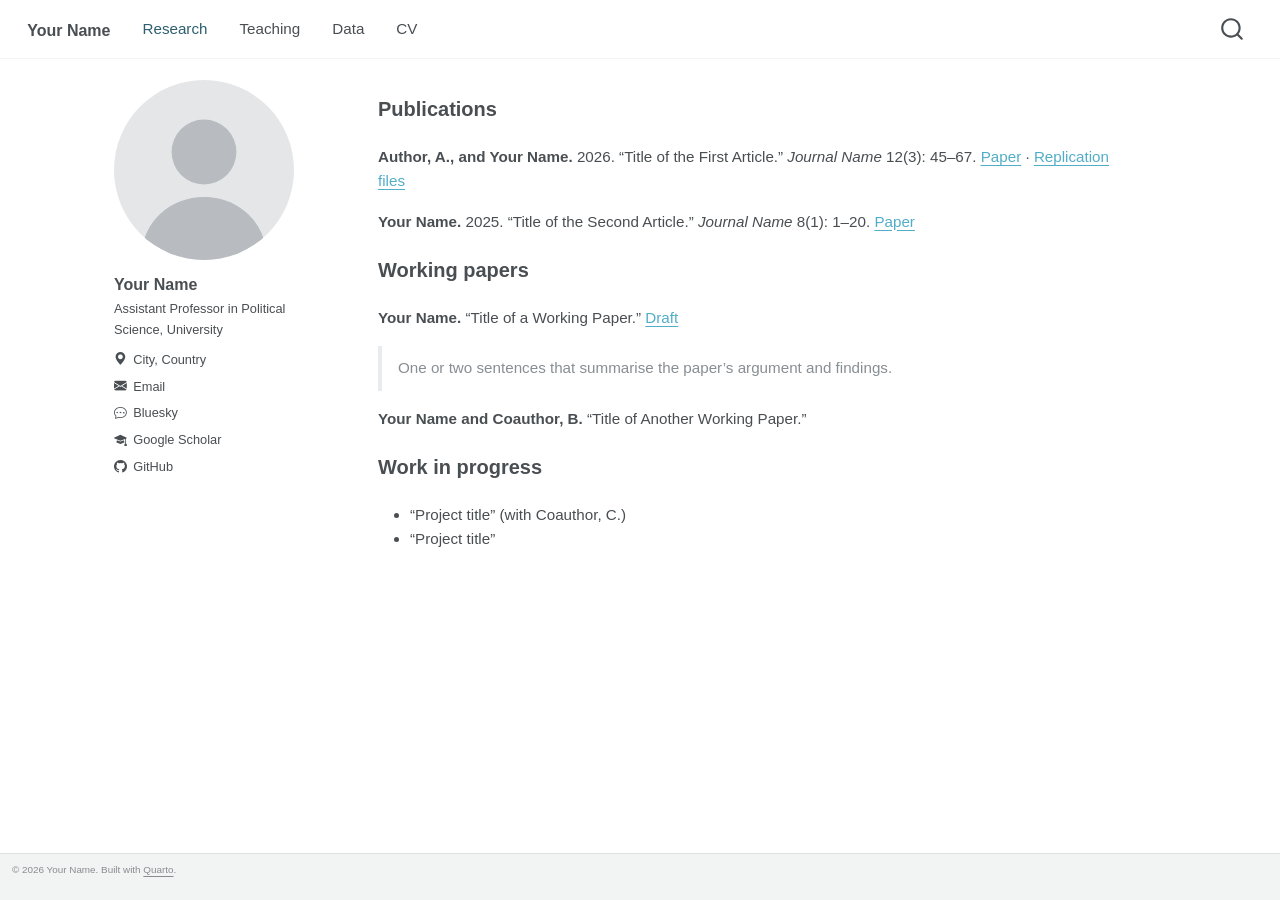
<file: research.html>
<!DOCTYPE html>
<html xmlns="http://www.w3.org/1999/xhtml" lang="en" xml:lang="en"><head>

<meta charset="utf-8">
<meta name="generator" content="quarto-1.8.27">

<meta name="viewport" content="width=device-width, initial-scale=1.0, user-scalable=yes">


<title>Research – Your Name</title>
<style>
code{white-space: pre-wrap;}
span.smallcaps{font-variant: small-caps;}
div.columns{display: flex; gap: min(4vw, 1.5em);}
div.column{flex: auto; overflow-x: auto;}
div.hanging-indent{margin-left: 1.5em; text-indent: -1.5em;}
ul.task-list{list-style: none;}
ul.task-list li input[type="checkbox"] {
  width: 0.8em;
  margin: 0 0.8em 0.2em -1em; /* quarto-specific, see https://github.com/quarto-dev/quarto-cli/issues/4556 */ 
  vertical-align: middle;
}
</style>


<script src="site_libs/quarto-nav/quarto-nav.js"></script>
<script src="site_libs/quarto-nav/headroom.min.js"></script>
<script src="site_libs/clipboard/clipboard.min.js"></script>
<script src="site_libs/quarto-search/autocomplete.umd.js"></script>
<script src="site_libs/quarto-search/fuse.min.js"></script>
<script src="site_libs/quarto-search/quarto-search.js"></script>
<meta name="quarto:offset" content="./">
<script src="site_libs/quarto-html/quarto.js" type="module"></script>
<script src="site_libs/quarto-html/tabsets/tabsets.js" type="module"></script>
<script src="site_libs/quarto-html/axe/axe-check.js" type="module"></script>
<script src="site_libs/quarto-html/popper.min.js"></script>
<script src="site_libs/quarto-html/tippy.umd.min.js"></script>
<script src="site_libs/quarto-html/anchor.min.js"></script>
<link href="site_libs/quarto-html/tippy.css" rel="stylesheet">
<link href="site_libs/quarto-html/quarto-syntax-highlighting-ed96de9b727972fe78a7b5d16c58bf87.css" rel="stylesheet" id="quarto-text-highlighting-styles">
<script src="site_libs/bootstrap/bootstrap.min.js"></script>
<link href="site_libs/bootstrap/bootstrap-icons.css" rel="stylesheet">
<link href="site_libs/bootstrap/bootstrap-ee97588a45129e095c12fea305d9e4d0.min.css" rel="stylesheet" append-hash="true" id="quarto-bootstrap" data-mode="light">
<script id="quarto-search-options" type="application/json">{
  "location": "navbar",
  "copy-button": false,
  "collapse-after": 3,
  "panel-placement": "end",
  "type": "overlay",
  "limit": 50,
  "keyboard-shortcut": [
    "f",
    "/",
    "s"
  ],
  "show-item-context": false,
  "language": {
    "search-no-results-text": "No results",
    "search-matching-documents-text": "matching documents",
    "search-copy-link-title": "Copy link to search",
    "search-hide-matches-text": "Hide additional matches",
    "search-more-match-text": "more match in this document",
    "search-more-matches-text": "more matches in this document",
    "search-clear-button-title": "Clear",
    "search-text-placeholder": "",
    "search-detached-cancel-button-title": "Cancel",
    "search-submit-button-title": "Submit",
    "search-label": "Search"
  }
}</script>


</head>

<body class="nav-fixed fullcontent quarto-light">

<div id="quarto-search-results"></div>
  <header id="quarto-header" class="headroom fixed-top">
    <nav class="navbar navbar-expand-lg " data-bs-theme="dark">
      <div class="navbar-container container-fluid">
      <div class="navbar-brand-container mx-auto">
    <a class="navbar-brand" href="./index.html">
    <span class="navbar-title">Your Name</span>
    </a>
  </div>
            <div id="quarto-search" class="" title="Search"></div>
          <button class="navbar-toggler" type="button" data-bs-toggle="collapse" data-bs-target="#navbarCollapse" aria-controls="navbarCollapse" role="menu" aria-expanded="false" aria-label="Toggle navigation" onclick="if (window.quartoToggleHeadroom) { window.quartoToggleHeadroom(); }">
  <span class="navbar-toggler-icon"></span>
</button>
          <div class="collapse navbar-collapse" id="navbarCollapse">
            <ul class="navbar-nav navbar-nav-scroll me-auto">
  <li class="nav-item">
    <a class="nav-link active" href="./research.html" aria-current="page"> 
<span class="menu-text">Research</span></a>
  </li>  
  <li class="nav-item">
    <a class="nav-link" href="./teaching.html"> 
<span class="menu-text">Teaching</span></a>
  </li>  
  <li class="nav-item">
    <a class="nav-link" href="./data.html"> 
<span class="menu-text">Data</span></a>
  </li>  
  <li class="nav-item">
    <a class="nav-link" href="./cv.html"> 
<span class="menu-text">CV</span></a>
  </li>  
</ul>
          </div> <!-- /navcollapse -->
            <div class="quarto-navbar-tools">
</div>
      </div> <!-- /container-fluid -->
    </nav>
</header>
<!-- content -->
<div id="quarto-content" class="quarto-container page-layout-custom page-navbar">
<!-- sidebar -->
<!-- margin-sidebar -->
<!-- main -->

<header id="title-block-header" class="quarto-title-block default">
<div class="quarto-title">
<h1 class="title">Research</h1>
</div>



<div class="quarto-title-meta">

    
  
    
  </div>
  


</header>


<div class="page-grid"><div class="author-card">
<img class="author-photo" src="./images/profile.svg" alt="Photo of Your Name">
<p class="author-name">Your Name</p>
<p class="author-bio">Assistant Professor in Political Science, University</p>
<ul class="author-links">
<li><i class="bi bi-geo-alt-fill"></i>City, Country</li>
<li><a href="mailto:you@university.edu"><i class="bi bi-envelope-fill"></i>Email</a></li>
<li><a href="https://bsky.app/profile/yourhandle"><i class="bi bi-chat-dots"></i>Bluesky</a></li>
<li><a href="https://scholar.google.com/"><i class="bi bi-mortarboard-fill"></i>Google Scholar</a></li>
<li><a href="https://github.com/osorio-krauter"><i class="bi bi-github"></i>GitHub</a></li>
</ul></div><div class="page-main">
<section id="publications" class="level2">
<h2 data-anchor-id="publications">Publications</h2>
<p><strong>Author, A., and Your Name.</strong> 2026. “Title of the First Article.” <em>Journal Name</em> 12(3): 45–67. <a href="https://doi.org/">Paper</a> · <a href="https://dataverse.harvard.edu/">Replication files</a></p>
<p><strong>Your Name.</strong> 2025. “Title of the Second Article.” <em>Journal Name</em> 8(1): 1–20. <a href="https://doi.org/">Paper</a></p>
</section>
<section id="working-papers" class="level2">
<h2 data-anchor-id="working-papers">Working papers</h2>
<p><strong>Your Name.</strong> “Title of a Working Paper.” <a href="files/working-paper.pdf">Draft</a></p>
<blockquote class="blockquote">
<p>One or two sentences that summarise the paper’s argument and findings.</p>
</blockquote>
<p><strong>Your Name and Coauthor, B.</strong> “Title of Another Working Paper.”</p>
</section>
<section id="work-in-progress" class="level2">
<h2 data-anchor-id="work-in-progress">Work in progress</h2>
<ul>
<li>“Project title” (with Coauthor, C.)</li>
<li>“Project title”</li>
</ul>


</section></div></div>



<script id="quarto-html-after-body" type="application/javascript">
  window.document.addEventListener("DOMContentLoaded", function (event) {
    const icon = "";
    const anchorJS = new window.AnchorJS();
    anchorJS.options = {
      placement: 'right',
      icon: icon
    };
    anchorJS.add('.anchored');
    const isCodeAnnotation = (el) => {
      for (const clz of el.classList) {
        if (clz.startsWith('code-annotation-')) {                     
          return true;
        }
      }
      return false;
    }
    const onCopySuccess = function(e) {
      // button target
      const button = e.trigger;
      // don't keep focus
      button.blur();
      // flash "checked"
      button.classList.add('code-copy-button-checked');
      var currentTitle = button.getAttribute("title");
      button.setAttribute("title", "Copied!");
      let tooltip;
      if (window.bootstrap) {
        button.setAttribute("data-bs-toggle", "tooltip");
        button.setAttribute("data-bs-placement", "left");
        button.setAttribute("data-bs-title", "Copied!");
        tooltip = new bootstrap.Tooltip(button, 
          { trigger: "manual", 
            customClass: "code-copy-button-tooltip",
            offset: [0, -8]});
        tooltip.show();    
      }
      setTimeout(function() {
        if (tooltip) {
          tooltip.hide();
          button.removeAttribute("data-bs-title");
          button.removeAttribute("data-bs-toggle");
          button.removeAttribute("data-bs-placement");
        }
        button.setAttribute("title", currentTitle);
        button.classList.remove('code-copy-button-checked');
      }, 1000);
      // clear code selection
      e.clearSelection();
    }
    const getTextToCopy = function(trigger) {
      const outerScaffold = trigger.parentElement.cloneNode(true);
      const codeEl = outerScaffold.querySelector('code');
      for (const childEl of codeEl.children) {
        if (isCodeAnnotation(childEl)) {
          childEl.remove();
        }
      }
      return codeEl.innerText;
    }
    const clipboard = new window.ClipboardJS('.code-copy-button:not([data-in-quarto-modal])', {
      text: getTextToCopy
    });
    clipboard.on('success', onCopySuccess);
    if (window.document.getElementById('quarto-embedded-source-code-modal')) {
      const clipboardModal = new window.ClipboardJS('.code-copy-button[data-in-quarto-modal]', {
        text: getTextToCopy,
        container: window.document.getElementById('quarto-embedded-source-code-modal')
      });
      clipboardModal.on('success', onCopySuccess);
    }
      var localhostRegex = new RegExp(/^(?:http|https):\/\/localhost\:?[0-9]*\//);
      var mailtoRegex = new RegExp(/^mailto:/);
        var filterRegex = new RegExp("https:\/\/osorio-krauter\.github\.io");
      var isInternal = (href) => {
          return filterRegex.test(href) || localhostRegex.test(href) || mailtoRegex.test(href);
      }
      // Inspect non-navigation links and adorn them if external
     var links = window.document.querySelectorAll('a[href]:not(.nav-link):not(.navbar-brand):not(.toc-action):not(.sidebar-link):not(.sidebar-item-toggle):not(.pagination-link):not(.no-external):not([aria-hidden]):not(.dropdown-item):not(.quarto-navigation-tool):not(.about-link)');
      for (var i=0; i<links.length; i++) {
        const link = links[i];
        if (!isInternal(link.href)) {
          // undo the damage that might have been done by quarto-nav.js in the case of
          // links that we want to consider external
          if (link.dataset.originalHref !== undefined) {
            link.href = link.dataset.originalHref;
          }
        }
      }
    function tippyHover(el, contentFn, onTriggerFn, onUntriggerFn) {
      const config = {
        allowHTML: true,
        maxWidth: 500,
        delay: 100,
        arrow: false,
        appendTo: function(el) {
            return el.parentElement;
        },
        interactive: true,
        interactiveBorder: 10,
        theme: 'quarto',
        placement: 'bottom-start',
      };
      if (contentFn) {
        config.content = contentFn;
      }
      if (onTriggerFn) {
        config.onTrigger = onTriggerFn;
      }
      if (onUntriggerFn) {
        config.onUntrigger = onUntriggerFn;
      }
      window.tippy(el, config); 
    }
    const noterefs = window.document.querySelectorAll('a[role="doc-noteref"]');
    for (var i=0; i<noterefs.length; i++) {
      const ref = noterefs[i];
      tippyHover(ref, function() {
        // use id or data attribute instead here
        let href = ref.getAttribute('data-footnote-href') || ref.getAttribute('href');
        try { href = new URL(href).hash; } catch {}
        const id = href.replace(/^#\/?/, "");
        const note = window.document.getElementById(id);
        if (note) {
          return note.innerHTML;
        } else {
          return "";
        }
      });
    }
    const xrefs = window.document.querySelectorAll('a.quarto-xref');
    const processXRef = (id, note) => {
      // Strip column container classes
      const stripColumnClz = (el) => {
        el.classList.remove("page-full", "page-columns");
        if (el.children) {
          for (const child of el.children) {
            stripColumnClz(child);
          }
        }
      }
      stripColumnClz(note)
      if (id === null || id.startsWith('sec-')) {
        // Special case sections, only their first couple elements
        const container = document.createElement("div");
        if (note.children && note.children.length > 2) {
          container.appendChild(note.children[0].cloneNode(true));
          for (let i = 1; i < note.children.length; i++) {
            const child = note.children[i];
            if (child.tagName === "P" && child.innerText === "") {
              continue;
            } else {
              container.appendChild(child.cloneNode(true));
              break;
            }
          }
          if (window.Quarto?.typesetMath) {
            window.Quarto.typesetMath(container);
          }
          return container.innerHTML
        } else {
          if (window.Quarto?.typesetMath) {
            window.Quarto.typesetMath(note);
          }
          return note.innerHTML;
        }
      } else {
        // Remove any anchor links if they are present
        const anchorLink = note.querySelector('a.anchorjs-link');
        if (anchorLink) {
          anchorLink.remove();
        }
        if (window.Quarto?.typesetMath) {
          window.Quarto.typesetMath(note);
        }
        if (note.classList.contains("callout")) {
          return note.outerHTML;
        } else {
          return note.innerHTML;
        }
      }
    }
    for (var i=0; i<xrefs.length; i++) {
      const xref = xrefs[i];
      tippyHover(xref, undefined, function(instance) {
        instance.disable();
        let url = xref.getAttribute('href');
        let hash = undefined; 
        if (url.startsWith('#')) {
          hash = url;
        } else {
          try { hash = new URL(url).hash; } catch {}
        }
        if (hash) {
          const id = hash.replace(/^#\/?/, "");
          const note = window.document.getElementById(id);
          if (note !== null) {
            try {
              const html = processXRef(id, note.cloneNode(true));
              instance.setContent(html);
            } finally {
              instance.enable();
              instance.show();
            }
          } else {
            // See if we can fetch this
            fetch(url.split('#')[0])
            .then(res => res.text())
            .then(html => {
              const parser = new DOMParser();
              const htmlDoc = parser.parseFromString(html, "text/html");
              const note = htmlDoc.getElementById(id);
              if (note !== null) {
                const html = processXRef(id, note);
                instance.setContent(html);
              } 
            }).finally(() => {
              instance.enable();
              instance.show();
            });
          }
        } else {
          // See if we can fetch a full url (with no hash to target)
          // This is a special case and we should probably do some content thinning / targeting
          fetch(url)
          .then(res => res.text())
          .then(html => {
            const parser = new DOMParser();
            const htmlDoc = parser.parseFromString(html, "text/html");
            const note = htmlDoc.querySelector('main.content');
            if (note !== null) {
              // This should only happen for chapter cross references
              // (since there is no id in the URL)
              // remove the first header
              if (note.children.length > 0 && note.children[0].tagName === "HEADER") {
                note.children[0].remove();
              }
              const html = processXRef(null, note);
              instance.setContent(html);
            } 
          }).finally(() => {
            instance.enable();
            instance.show();
          });
        }
      }, function(instance) {
      });
    }
        let selectedAnnoteEl;
        const selectorForAnnotation = ( cell, annotation) => {
          let cellAttr = 'data-code-cell="' + cell + '"';
          let lineAttr = 'data-code-annotation="' +  annotation + '"';
          const selector = 'span[' + cellAttr + '][' + lineAttr + ']';
          return selector;
        }
        const selectCodeLines = (annoteEl) => {
          const doc = window.document;
          const targetCell = annoteEl.getAttribute("data-target-cell");
          const targetAnnotation = annoteEl.getAttribute("data-target-annotation");
          const annoteSpan = window.document.querySelector(selectorForAnnotation(targetCell, targetAnnotation));
          const lines = annoteSpan.getAttribute("data-code-lines").split(",");
          const lineIds = lines.map((line) => {
            return targetCell + "-" + line;
          })
          let top = null;
          let height = null;
          let parent = null;
          if (lineIds.length > 0) {
              //compute the position of the single el (top and bottom and make a div)
              const el = window.document.getElementById(lineIds[0]);
              top = el.offsetTop;
              height = el.offsetHeight;
              parent = el.parentElement.parentElement;
            if (lineIds.length > 1) {
              const lastEl = window.document.getElementById(lineIds[lineIds.length - 1]);
              const bottom = lastEl.offsetTop + lastEl.offsetHeight;
              height = bottom - top;
            }
            if (top !== null && height !== null && parent !== null) {
              // cook up a div (if necessary) and position it 
              let div = window.document.getElementById("code-annotation-line-highlight");
              if (div === null) {
                div = window.document.createElement("div");
                div.setAttribute("id", "code-annotation-line-highlight");
                div.style.position = 'absolute';
                parent.appendChild(div);
              }
              div.style.top = top - 2 + "px";
              div.style.height = height + 4 + "px";
              div.style.left = 0;
              let gutterDiv = window.document.getElementById("code-annotation-line-highlight-gutter");
              if (gutterDiv === null) {
                gutterDiv = window.document.createElement("div");
                gutterDiv.setAttribute("id", "code-annotation-line-highlight-gutter");
                gutterDiv.style.position = 'absolute';
                const codeCell = window.document.getElementById(targetCell);
                const gutter = codeCell.querySelector('.code-annotation-gutter');
                gutter.appendChild(gutterDiv);
              }
              gutterDiv.style.top = top - 2 + "px";
              gutterDiv.style.height = height + 4 + "px";
            }
            selectedAnnoteEl = annoteEl;
          }
        };
        const unselectCodeLines = () => {
          const elementsIds = ["code-annotation-line-highlight", "code-annotation-line-highlight-gutter"];
          elementsIds.forEach((elId) => {
            const div = window.document.getElementById(elId);
            if (div) {
              div.remove();
            }
          });
          selectedAnnoteEl = undefined;
        };
          // Handle positioning of the toggle
      window.addEventListener(
        "resize",
        throttle(() => {
          elRect = undefined;
          if (selectedAnnoteEl) {
            selectCodeLines(selectedAnnoteEl);
          }
        }, 10)
      );
      function throttle(fn, ms) {
      let throttle = false;
      let timer;
        return (...args) => {
          if(!throttle) { // first call gets through
              fn.apply(this, args);
              throttle = true;
          } else { // all the others get throttled
              if(timer) clearTimeout(timer); // cancel #2
              timer = setTimeout(() => {
                fn.apply(this, args);
                timer = throttle = false;
              }, ms);
          }
        };
      }
        // Attach click handler to the DT
        const annoteDls = window.document.querySelectorAll('dt[data-target-cell]');
        for (const annoteDlNode of annoteDls) {
          annoteDlNode.addEventListener('click', (event) => {
            const clickedEl = event.target;
            if (clickedEl !== selectedAnnoteEl) {
              unselectCodeLines();
              const activeEl = window.document.querySelector('dt[data-target-cell].code-annotation-active');
              if (activeEl) {
                activeEl.classList.remove('code-annotation-active');
              }
              selectCodeLines(clickedEl);
              clickedEl.classList.add('code-annotation-active');
            } else {
              // Unselect the line
              unselectCodeLines();
              clickedEl.classList.remove('code-annotation-active');
            }
          });
        }
    const findCites = (el) => {
      const parentEl = el.parentElement;
      if (parentEl) {
        const cites = parentEl.dataset.cites;
        if (cites) {
          return {
            el,
            cites: cites.split(' ')
          };
        } else {
          return findCites(el.parentElement)
        }
      } else {
        return undefined;
      }
    };
    var bibliorefs = window.document.querySelectorAll('a[role="doc-biblioref"]');
    for (var i=0; i<bibliorefs.length; i++) {
      const ref = bibliorefs[i];
      const citeInfo = findCites(ref);
      if (citeInfo) {
        tippyHover(citeInfo.el, function() {
          var popup = window.document.createElement('div');
          citeInfo.cites.forEach(function(cite) {
            var citeDiv = window.document.createElement('div');
            citeDiv.classList.add('hanging-indent');
            citeDiv.classList.add('csl-entry');
            var biblioDiv = window.document.getElementById('ref-' + cite);
            if (biblioDiv) {
              citeDiv.innerHTML = biblioDiv.innerHTML;
            }
            popup.appendChild(citeDiv);
          });
          return popup.innerHTML;
        });
      }
    }
  });
  </script>
</div> <!-- /content -->
<footer class="footer">
  <div class="nav-footer">
    <div class="nav-footer-left">
<p>© 2026 Your Name. Built with <a href="https://quarto.org">Quarto</a>.</p>
</div>   
    <div class="nav-footer-center">
      &nbsp;
    </div>
    <div class="nav-footer-right">
      &nbsp;
    </div>
  </div>
</footer>




</body></html>
</file>
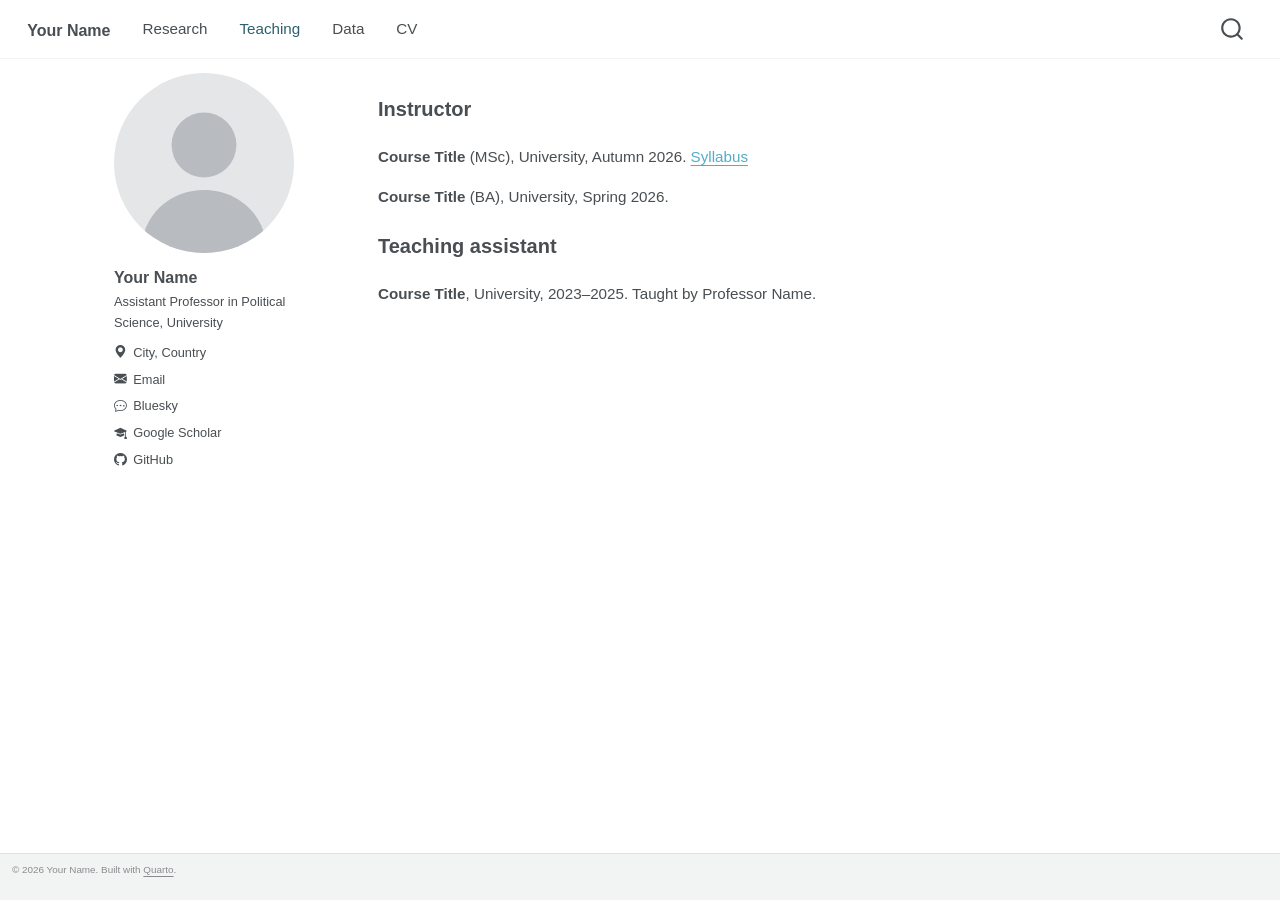
<file: teaching.html>
<!DOCTYPE html>
<html xmlns="http://www.w3.org/1999/xhtml" lang="en" xml:lang="en"><head>

<meta charset="utf-8">
<meta name="generator" content="quarto-1.8.27">

<meta name="viewport" content="width=device-width, initial-scale=1.0, user-scalable=yes">


<title>Teaching – Your Name</title>
<style>
code{white-space: pre-wrap;}
span.smallcaps{font-variant: small-caps;}
div.columns{display: flex; gap: min(4vw, 1.5em);}
div.column{flex: auto; overflow-x: auto;}
div.hanging-indent{margin-left: 1.5em; text-indent: -1.5em;}
ul.task-list{list-style: none;}
ul.task-list li input[type="checkbox"] {
  width: 0.8em;
  margin: 0 0.8em 0.2em -1em; /* quarto-specific, see https://github.com/quarto-dev/quarto-cli/issues/4556 */ 
  vertical-align: middle;
}
</style>


<script src="site_libs/quarto-nav/quarto-nav.js"></script>
<script src="site_libs/quarto-nav/headroom.min.js"></script>
<script src="site_libs/clipboard/clipboard.min.js"></script>
<script src="site_libs/quarto-search/autocomplete.umd.js"></script>
<script src="site_libs/quarto-search/fuse.min.js"></script>
<script src="site_libs/quarto-search/quarto-search.js"></script>
<meta name="quarto:offset" content="./">
<script src="site_libs/quarto-html/quarto.js" type="module"></script>
<script src="site_libs/quarto-html/tabsets/tabsets.js" type="module"></script>
<script src="site_libs/quarto-html/axe/axe-check.js" type="module"></script>
<script src="site_libs/quarto-html/popper.min.js"></script>
<script src="site_libs/quarto-html/tippy.umd.min.js"></script>
<script src="site_libs/quarto-html/anchor.min.js"></script>
<link href="site_libs/quarto-html/tippy.css" rel="stylesheet">
<link href="site_libs/quarto-html/quarto-syntax-highlighting-ed96de9b727972fe78a7b5d16c58bf87.css" rel="stylesheet" id="quarto-text-highlighting-styles">
<script src="site_libs/bootstrap/bootstrap.min.js"></script>
<link href="site_libs/bootstrap/bootstrap-icons.css" rel="stylesheet">
<link href="site_libs/bootstrap/bootstrap-ee97588a45129e095c12fea305d9e4d0.min.css" rel="stylesheet" append-hash="true" id="quarto-bootstrap" data-mode="light">
<script id="quarto-search-options" type="application/json">{
  "location": "navbar",
  "copy-button": false,
  "collapse-after": 3,
  "panel-placement": "end",
  "type": "overlay",
  "limit": 50,
  "keyboard-shortcut": [
    "f",
    "/",
    "s"
  ],
  "show-item-context": false,
  "language": {
    "search-no-results-text": "No results",
    "search-matching-documents-text": "matching documents",
    "search-copy-link-title": "Copy link to search",
    "search-hide-matches-text": "Hide additional matches",
    "search-more-match-text": "more match in this document",
    "search-more-matches-text": "more matches in this document",
    "search-clear-button-title": "Clear",
    "search-text-placeholder": "",
    "search-detached-cancel-button-title": "Cancel",
    "search-submit-button-title": "Submit",
    "search-label": "Search"
  }
}</script>


</head>

<body class="nav-fixed fullcontent quarto-light">

<div id="quarto-search-results"></div>
  <header id="quarto-header" class="headroom fixed-top">
    <nav class="navbar navbar-expand-lg " data-bs-theme="dark">
      <div class="navbar-container container-fluid">
      <div class="navbar-brand-container mx-auto">
    <a class="navbar-brand" href="./index.html">
    <span class="navbar-title">Your Name</span>
    </a>
  </div>
            <div id="quarto-search" class="" title="Search"></div>
          <button class="navbar-toggler" type="button" data-bs-toggle="collapse" data-bs-target="#navbarCollapse" aria-controls="navbarCollapse" role="menu" aria-expanded="false" aria-label="Toggle navigation" onclick="if (window.quartoToggleHeadroom) { window.quartoToggleHeadroom(); }">
  <span class="navbar-toggler-icon"></span>
</button>
          <div class="collapse navbar-collapse" id="navbarCollapse">
            <ul class="navbar-nav navbar-nav-scroll me-auto">
  <li class="nav-item">
    <a class="nav-link" href="./research.html"> 
<span class="menu-text">Research</span></a>
  </li>  
  <li class="nav-item">
    <a class="nav-link active" href="./teaching.html" aria-current="page"> 
<span class="menu-text">Teaching</span></a>
  </li>  
  <li class="nav-item">
    <a class="nav-link" href="./data.html"> 
<span class="menu-text">Data</span></a>
  </li>  
  <li class="nav-item">
    <a class="nav-link" href="./cv.html"> 
<span class="menu-text">CV</span></a>
  </li>  
</ul>
          </div> <!-- /navcollapse -->
            <div class="quarto-navbar-tools">
</div>
      </div> <!-- /container-fluid -->
    </nav>
</header>
<!-- content -->
<div id="quarto-content" class="quarto-container page-layout-custom page-navbar">
<!-- sidebar -->
<!-- margin-sidebar -->
<!-- main -->

<header id="title-block-header" class="quarto-title-block default">
<div class="quarto-title">
<h1 class="title">Teaching</h1>
</div>



<div class="quarto-title-meta">

    
  
    
  </div>
  


</header>


<div class="page-grid"><div class="author-card">
<img class="author-photo" src="./images/profile.svg" alt="Photo of Your Name">
<p class="author-name">Your Name</p>
<p class="author-bio">Assistant Professor in Political Science, University</p>
<ul class="author-links">
<li><i class="bi bi-geo-alt-fill"></i>City, Country</li>
<li><a href="mailto:you@university.edu"><i class="bi bi-envelope-fill"></i>Email</a></li>
<li><a href="https://bsky.app/profile/yourhandle"><i class="bi bi-chat-dots"></i>Bluesky</a></li>
<li><a href="https://scholar.google.com/"><i class="bi bi-mortarboard-fill"></i>Google Scholar</a></li>
<li><a href="https://github.com/osorio-krauter"><i class="bi bi-github"></i>GitHub</a></li>
</ul></div><div class="page-main">
<section id="instructor" class="level2">
<h2 data-anchor-id="instructor">Instructor</h2>
<p><strong>Course Title</strong> (MSc), University, Autumn 2026. <a href="files/syllabus.pdf">Syllabus</a></p>
<p><strong>Course Title</strong> (BA), University, Spring 2026.</p>
</section>
<section id="teaching-assistant" class="level2">
<h2 data-anchor-id="teaching-assistant">Teaching assistant</h2>
<p><strong>Course Title</strong>, University, 2023–2025. Taught by Professor Name.</p>


</section></div></div>



<script id="quarto-html-after-body" type="application/javascript">
  window.document.addEventListener("DOMContentLoaded", function (event) {
    const icon = "";
    const anchorJS = new window.AnchorJS();
    anchorJS.options = {
      placement: 'right',
      icon: icon
    };
    anchorJS.add('.anchored');
    const isCodeAnnotation = (el) => {
      for (const clz of el.classList) {
        if (clz.startsWith('code-annotation-')) {                     
          return true;
        }
      }
      return false;
    }
    const onCopySuccess = function(e) {
      // button target
      const button = e.trigger;
      // don't keep focus
      button.blur();
      // flash "checked"
      button.classList.add('code-copy-button-checked');
      var currentTitle = button.getAttribute("title");
      button.setAttribute("title", "Copied!");
      let tooltip;
      if (window.bootstrap) {
        button.setAttribute("data-bs-toggle", "tooltip");
        button.setAttribute("data-bs-placement", "left");
        button.setAttribute("data-bs-title", "Copied!");
        tooltip = new bootstrap.Tooltip(button, 
          { trigger: "manual", 
            customClass: "code-copy-button-tooltip",
            offset: [0, -8]});
        tooltip.show();    
      }
      setTimeout(function() {
        if (tooltip) {
          tooltip.hide();
          button.removeAttribute("data-bs-title");
          button.removeAttribute("data-bs-toggle");
          button.removeAttribute("data-bs-placement");
        }
        button.setAttribute("title", currentTitle);
        button.classList.remove('code-copy-button-checked');
      }, 1000);
      // clear code selection
      e.clearSelection();
    }
    const getTextToCopy = function(trigger) {
      const outerScaffold = trigger.parentElement.cloneNode(true);
      const codeEl = outerScaffold.querySelector('code');
      for (const childEl of codeEl.children) {
        if (isCodeAnnotation(childEl)) {
          childEl.remove();
        }
      }
      return codeEl.innerText;
    }
    const clipboard = new window.ClipboardJS('.code-copy-button:not([data-in-quarto-modal])', {
      text: getTextToCopy
    });
    clipboard.on('success', onCopySuccess);
    if (window.document.getElementById('quarto-embedded-source-code-modal')) {
      const clipboardModal = new window.ClipboardJS('.code-copy-button[data-in-quarto-modal]', {
        text: getTextToCopy,
        container: window.document.getElementById('quarto-embedded-source-code-modal')
      });
      clipboardModal.on('success', onCopySuccess);
    }
      var localhostRegex = new RegExp(/^(?:http|https):\/\/localhost\:?[0-9]*\//);
      var mailtoRegex = new RegExp(/^mailto:/);
        var filterRegex = new RegExp("https:\/\/osorio-krauter\.github\.io");
      var isInternal = (href) => {
          return filterRegex.test(href) || localhostRegex.test(href) || mailtoRegex.test(href);
      }
      // Inspect non-navigation links and adorn them if external
     var links = window.document.querySelectorAll('a[href]:not(.nav-link):not(.navbar-brand):not(.toc-action):not(.sidebar-link):not(.sidebar-item-toggle):not(.pagination-link):not(.no-external):not([aria-hidden]):not(.dropdown-item):not(.quarto-navigation-tool):not(.about-link)');
      for (var i=0; i<links.length; i++) {
        const link = links[i];
        if (!isInternal(link.href)) {
          // undo the damage that might have been done by quarto-nav.js in the case of
          // links that we want to consider external
          if (link.dataset.originalHref !== undefined) {
            link.href = link.dataset.originalHref;
          }
        }
      }
    function tippyHover(el, contentFn, onTriggerFn, onUntriggerFn) {
      const config = {
        allowHTML: true,
        maxWidth: 500,
        delay: 100,
        arrow: false,
        appendTo: function(el) {
            return el.parentElement;
        },
        interactive: true,
        interactiveBorder: 10,
        theme: 'quarto',
        placement: 'bottom-start',
      };
      if (contentFn) {
        config.content = contentFn;
      }
      if (onTriggerFn) {
        config.onTrigger = onTriggerFn;
      }
      if (onUntriggerFn) {
        config.onUntrigger = onUntriggerFn;
      }
      window.tippy(el, config); 
    }
    const noterefs = window.document.querySelectorAll('a[role="doc-noteref"]');
    for (var i=0; i<noterefs.length; i++) {
      const ref = noterefs[i];
      tippyHover(ref, function() {
        // use id or data attribute instead here
        let href = ref.getAttribute('data-footnote-href') || ref.getAttribute('href');
        try { href = new URL(href).hash; } catch {}
        const id = href.replace(/^#\/?/, "");
        const note = window.document.getElementById(id);
        if (note) {
          return note.innerHTML;
        } else {
          return "";
        }
      });
    }
    const xrefs = window.document.querySelectorAll('a.quarto-xref');
    const processXRef = (id, note) => {
      // Strip column container classes
      const stripColumnClz = (el) => {
        el.classList.remove("page-full", "page-columns");
        if (el.children) {
          for (const child of el.children) {
            stripColumnClz(child);
          }
        }
      }
      stripColumnClz(note)
      if (id === null || id.startsWith('sec-')) {
        // Special case sections, only their first couple elements
        const container = document.createElement("div");
        if (note.children && note.children.length > 2) {
          container.appendChild(note.children[0].cloneNode(true));
          for (let i = 1; i < note.children.length; i++) {
            const child = note.children[i];
            if (child.tagName === "P" && child.innerText === "") {
              continue;
            } else {
              container.appendChild(child.cloneNode(true));
              break;
            }
          }
          if (window.Quarto?.typesetMath) {
            window.Quarto.typesetMath(container);
          }
          return container.innerHTML
        } else {
          if (window.Quarto?.typesetMath) {
            window.Quarto.typesetMath(note);
          }
          return note.innerHTML;
        }
      } else {
        // Remove any anchor links if they are present
        const anchorLink = note.querySelector('a.anchorjs-link');
        if (anchorLink) {
          anchorLink.remove();
        }
        if (window.Quarto?.typesetMath) {
          window.Quarto.typesetMath(note);
        }
        if (note.classList.contains("callout")) {
          return note.outerHTML;
        } else {
          return note.innerHTML;
        }
      }
    }
    for (var i=0; i<xrefs.length; i++) {
      const xref = xrefs[i];
      tippyHover(xref, undefined, function(instance) {
        instance.disable();
        let url = xref.getAttribute('href');
        let hash = undefined; 
        if (url.startsWith('#')) {
          hash = url;
        } else {
          try { hash = new URL(url).hash; } catch {}
        }
        if (hash) {
          const id = hash.replace(/^#\/?/, "");
          const note = window.document.getElementById(id);
          if (note !== null) {
            try {
              const html = processXRef(id, note.cloneNode(true));
              instance.setContent(html);
            } finally {
              instance.enable();
              instance.show();
            }
          } else {
            // See if we can fetch this
            fetch(url.split('#')[0])
            .then(res => res.text())
            .then(html => {
              const parser = new DOMParser();
              const htmlDoc = parser.parseFromString(html, "text/html");
              const note = htmlDoc.getElementById(id);
              if (note !== null) {
                const html = processXRef(id, note);
                instance.setContent(html);
              } 
            }).finally(() => {
              instance.enable();
              instance.show();
            });
          }
        } else {
          // See if we can fetch a full url (with no hash to target)
          // This is a special case and we should probably do some content thinning / targeting
          fetch(url)
          .then(res => res.text())
          .then(html => {
            const parser = new DOMParser();
            const htmlDoc = parser.parseFromString(html, "text/html");
            const note = htmlDoc.querySelector('main.content');
            if (note !== null) {
              // This should only happen for chapter cross references
              // (since there is no id in the URL)
              // remove the first header
              if (note.children.length > 0 && note.children[0].tagName === "HEADER") {
                note.children[0].remove();
              }
              const html = processXRef(null, note);
              instance.setContent(html);
            } 
          }).finally(() => {
            instance.enable();
            instance.show();
          });
        }
      }, function(instance) {
      });
    }
        let selectedAnnoteEl;
        const selectorForAnnotation = ( cell, annotation) => {
          let cellAttr = 'data-code-cell="' + cell + '"';
          let lineAttr = 'data-code-annotation="' +  annotation + '"';
          const selector = 'span[' + cellAttr + '][' + lineAttr + ']';
          return selector;
        }
        const selectCodeLines = (annoteEl) => {
          const doc = window.document;
          const targetCell = annoteEl.getAttribute("data-target-cell");
          const targetAnnotation = annoteEl.getAttribute("data-target-annotation");
          const annoteSpan = window.document.querySelector(selectorForAnnotation(targetCell, targetAnnotation));
          const lines = annoteSpan.getAttribute("data-code-lines").split(",");
          const lineIds = lines.map((line) => {
            return targetCell + "-" + line;
          })
          let top = null;
          let height = null;
          let parent = null;
          if (lineIds.length > 0) {
              //compute the position of the single el (top and bottom and make a div)
              const el = window.document.getElementById(lineIds[0]);
              top = el.offsetTop;
              height = el.offsetHeight;
              parent = el.parentElement.parentElement;
            if (lineIds.length > 1) {
              const lastEl = window.document.getElementById(lineIds[lineIds.length - 1]);
              const bottom = lastEl.offsetTop + lastEl.offsetHeight;
              height = bottom - top;
            }
            if (top !== null && height !== null && parent !== null) {
              // cook up a div (if necessary) and position it 
              let div = window.document.getElementById("code-annotation-line-highlight");
              if (div === null) {
                div = window.document.createElement("div");
                div.setAttribute("id", "code-annotation-line-highlight");
                div.style.position = 'absolute';
                parent.appendChild(div);
              }
              div.style.top = top - 2 + "px";
              div.style.height = height + 4 + "px";
              div.style.left = 0;
              let gutterDiv = window.document.getElementById("code-annotation-line-highlight-gutter");
              if (gutterDiv === null) {
                gutterDiv = window.document.createElement("div");
                gutterDiv.setAttribute("id", "code-annotation-line-highlight-gutter");
                gutterDiv.style.position = 'absolute';
                const codeCell = window.document.getElementById(targetCell);
                const gutter = codeCell.querySelector('.code-annotation-gutter');
                gutter.appendChild(gutterDiv);
              }
              gutterDiv.style.top = top - 2 + "px";
              gutterDiv.style.height = height + 4 + "px";
            }
            selectedAnnoteEl = annoteEl;
          }
        };
        const unselectCodeLines = () => {
          const elementsIds = ["code-annotation-line-highlight", "code-annotation-line-highlight-gutter"];
          elementsIds.forEach((elId) => {
            const div = window.document.getElementById(elId);
            if (div) {
              div.remove();
            }
          });
          selectedAnnoteEl = undefined;
        };
          // Handle positioning of the toggle
      window.addEventListener(
        "resize",
        throttle(() => {
          elRect = undefined;
          if (selectedAnnoteEl) {
            selectCodeLines(selectedAnnoteEl);
          }
        }, 10)
      );
      function throttle(fn, ms) {
      let throttle = false;
      let timer;
        return (...args) => {
          if(!throttle) { // first call gets through
              fn.apply(this, args);
              throttle = true;
          } else { // all the others get throttled
              if(timer) clearTimeout(timer); // cancel #2
              timer = setTimeout(() => {
                fn.apply(this, args);
                timer = throttle = false;
              }, ms);
          }
        };
      }
        // Attach click handler to the DT
        const annoteDls = window.document.querySelectorAll('dt[data-target-cell]');
        for (const annoteDlNode of annoteDls) {
          annoteDlNode.addEventListener('click', (event) => {
            const clickedEl = event.target;
            if (clickedEl !== selectedAnnoteEl) {
              unselectCodeLines();
              const activeEl = window.document.querySelector('dt[data-target-cell].code-annotation-active');
              if (activeEl) {
                activeEl.classList.remove('code-annotation-active');
              }
              selectCodeLines(clickedEl);
              clickedEl.classList.add('code-annotation-active');
            } else {
              // Unselect the line
              unselectCodeLines();
              clickedEl.classList.remove('code-annotation-active');
            }
          });
        }
    const findCites = (el) => {
      const parentEl = el.parentElement;
      if (parentEl) {
        const cites = parentEl.dataset.cites;
        if (cites) {
          return {
            el,
            cites: cites.split(' ')
          };
        } else {
          return findCites(el.parentElement)
        }
      } else {
        return undefined;
      }
    };
    var bibliorefs = window.document.querySelectorAll('a[role="doc-biblioref"]');
    for (var i=0; i<bibliorefs.length; i++) {
      const ref = bibliorefs[i];
      const citeInfo = findCites(ref);
      if (citeInfo) {
        tippyHover(citeInfo.el, function() {
          var popup = window.document.createElement('div');
          citeInfo.cites.forEach(function(cite) {
            var citeDiv = window.document.createElement('div');
            citeDiv.classList.add('hanging-indent');
            citeDiv.classList.add('csl-entry');
            var biblioDiv = window.document.getElementById('ref-' + cite);
            if (biblioDiv) {
              citeDiv.innerHTML = biblioDiv.innerHTML;
            }
            popup.appendChild(citeDiv);
          });
          return popup.innerHTML;
        });
      }
    }
  });
  </script>
</div> <!-- /content -->
<footer class="footer">
  <div class="nav-footer">
    <div class="nav-footer-left">
<p>© 2026 Your Name. Built with <a href="https://quarto.org">Quarto</a>.</p>
</div>   
    <div class="nav-footer-center">
      &nbsp;
    </div>
    <div class="nav-footer-right">
      &nbsp;
    </div>
  </div>
</footer>




</body></html>
</file>
<file: site_libs/quarto-html/tippy.css>
.tippy-box[data-animation=fade][data-state=hidden]{opacity:0}[data-tippy-root]{max-width:calc(100vw - 10px)}.tippy-box{position:relative;background-color:#333;color:#fff;border-radius:4px;font-size:14px;line-height:1.4;white-space:normal;outline:0;transition-property:transform,visibility,opacity}.tippy-box[data-placement^=top]>.tippy-arrow{bottom:0}.tippy-box[data-placement^=top]>.tippy-arrow:before{bottom:-7px;left:0;border-width:8px 8px 0;border-top-color:initial;transform-origin:center top}.tippy-box[data-placement^=bottom]>.tippy-arrow{top:0}.tippy-box[data-placement^=bottom]>.tippy-arrow:before{top:-7px;left:0;border-width:0 8px 8px;border-bottom-color:initial;transform-origin:center bottom}.tippy-box[data-placement^=left]>.tippy-arrow{right:0}.tippy-box[data-placement^=left]>.tippy-arrow:before{border-width:8px 0 8px 8px;border-left-color:initial;right:-7px;transform-origin:center left}.tippy-box[data-placement^=right]>.tippy-arrow{left:0}.tippy-box[data-placement^=right]>.tippy-arrow:before{left:-7px;border-width:8px 8px 8px 0;border-right-color:initial;transform-origin:center right}.tippy-box[data-inertia][data-state=visible]{transition-timing-function:cubic-bezier(.54,1.5,.38,1.11)}.tippy-arrow{width:16px;height:16px;color:#333}.tippy-arrow:before{content:"";position:absolute;border-color:transparent;border-style:solid}.tippy-content{position:relative;padding:5px 9px;z-index:1}
</file>
<file: site_libs/quarto-html/quarto-syntax-highlighting-ed96de9b727972fe78a7b5d16c58bf87.css>
/* quarto syntax highlight colors */
:root {
  --quarto-hl-ot-color: #003B4F;
  --quarto-hl-at-color: #657422;
  --quarto-hl-ss-color: #20794D;
  --quarto-hl-an-color: #5E5E5E;
  --quarto-hl-fu-color: #4758AB;
  --quarto-hl-st-color: #20794D;
  --quarto-hl-cf-color: #003B4F;
  --quarto-hl-op-color: #5E5E5E;
  --quarto-hl-er-color: #AD0000;
  --quarto-hl-bn-color: #AD0000;
  --quarto-hl-al-color: #AD0000;
  --quarto-hl-va-color: #111111;
  --quarto-hl-bu-color: inherit;
  --quarto-hl-ex-color: inherit;
  --quarto-hl-pp-color: #AD0000;
  --quarto-hl-in-color: #5E5E5E;
  --quarto-hl-vs-color: #20794D;
  --quarto-hl-wa-color: #5E5E5E;
  --quarto-hl-do-color: #5E5E5E;
  --quarto-hl-im-color: #00769E;
  --quarto-hl-ch-color: #20794D;
  --quarto-hl-dt-color: #AD0000;
  --quarto-hl-fl-color: #AD0000;
  --quarto-hl-co-color: #5E5E5E;
  --quarto-hl-cv-color: #5E5E5E;
  --quarto-hl-cn-color: #8f5902;
  --quarto-hl-sc-color: #5E5E5E;
  --quarto-hl-dv-color: #AD0000;
  --quarto-hl-kw-color: #003B4F;
}

/* other quarto variables */
:root {
  --quarto-font-monospace: SFMono-Regular, Menlo, Monaco, Consolas, "Liberation Mono", "Courier New", monospace;
}

/* syntax highlight based on Pandoc's rules */
pre > code.sourceCode > span {
  color: #003B4F;
}

code.sourceCode > span {
  color: #003B4F;
}

div.sourceCode,
div.sourceCode pre.sourceCode {
  color: #003B4F;
}

/* Normal */
code span {
  color: #003B4F;
}

/* Alert */
code span.al {
  color: #AD0000;
  font-style: inherit;
}

/* Annotation */
code span.an {
  color: #5E5E5E;
  font-style: inherit;
}

/* Attribute */
code span.at {
  color: #657422;
  font-style: inherit;
}

/* BaseN */
code span.bn {
  color: #AD0000;
  font-style: inherit;
}

/* BuiltIn */
code span.bu {
  font-style: inherit;
}

/* ControlFlow */
code span.cf {
  color: #003B4F;
  font-weight: bold;
  font-style: inherit;
}

/* Char */
code span.ch {
  color: #20794D;
  font-style: inherit;
}

/* Constant */
code span.cn {
  color: #8f5902;
  font-style: inherit;
}

/* Comment */
code span.co {
  color: #5E5E5E;
  font-style: inherit;
}

/* CommentVar */
code span.cv {
  color: #5E5E5E;
  font-style: italic;
}

/* Documentation */
code span.do {
  color: #5E5E5E;
  font-style: italic;
}

/* DataType */
code span.dt {
  color: #AD0000;
  font-style: inherit;
}

/* DecVal */
code span.dv {
  color: #AD0000;
  font-style: inherit;
}

/* Error */
code span.er {
  color: #AD0000;
  font-style: inherit;
}

/* Extension */
code span.ex {
  font-style: inherit;
}

/* Float */
code span.fl {
  color: #AD0000;
  font-style: inherit;
}

/* Function */
code span.fu {
  color: #4758AB;
  font-style: inherit;
}

/* Import */
code span.im {
  color: #00769E;
  font-style: inherit;
}

/* Information */
code span.in {
  color: #5E5E5E;
  font-style: inherit;
}

/* Keyword */
code span.kw {
  color: #003B4F;
  font-weight: bold;
  font-style: inherit;
}

/* Operator */
code span.op {
  color: #5E5E5E;
  font-style: inherit;
}

/* Other */
code span.ot {
  color: #003B4F;
  font-style: inherit;
}

/* Preprocessor */
code span.pp {
  color: #AD0000;
  font-style: inherit;
}

/* SpecialChar */
code span.sc {
  color: #5E5E5E;
  font-style: inherit;
}

/* SpecialString */
code span.ss {
  color: #20794D;
  font-style: inherit;
}

/* String */
code span.st {
  color: #20794D;
  font-style: inherit;
}

/* Variable */
code span.va {
  color: #111111;
  font-style: inherit;
}

/* VerbatimString */
code span.vs {
  color: #20794D;
  font-style: inherit;
}

/* Warning */
code span.wa {
  color: #5E5E5E;
  font-style: italic;
}

.prevent-inlining {
  content: "</";
}

/*# sourceMappingURL=0920dd6d7437995b8cdf7429764427b1.css.map */
</file>
